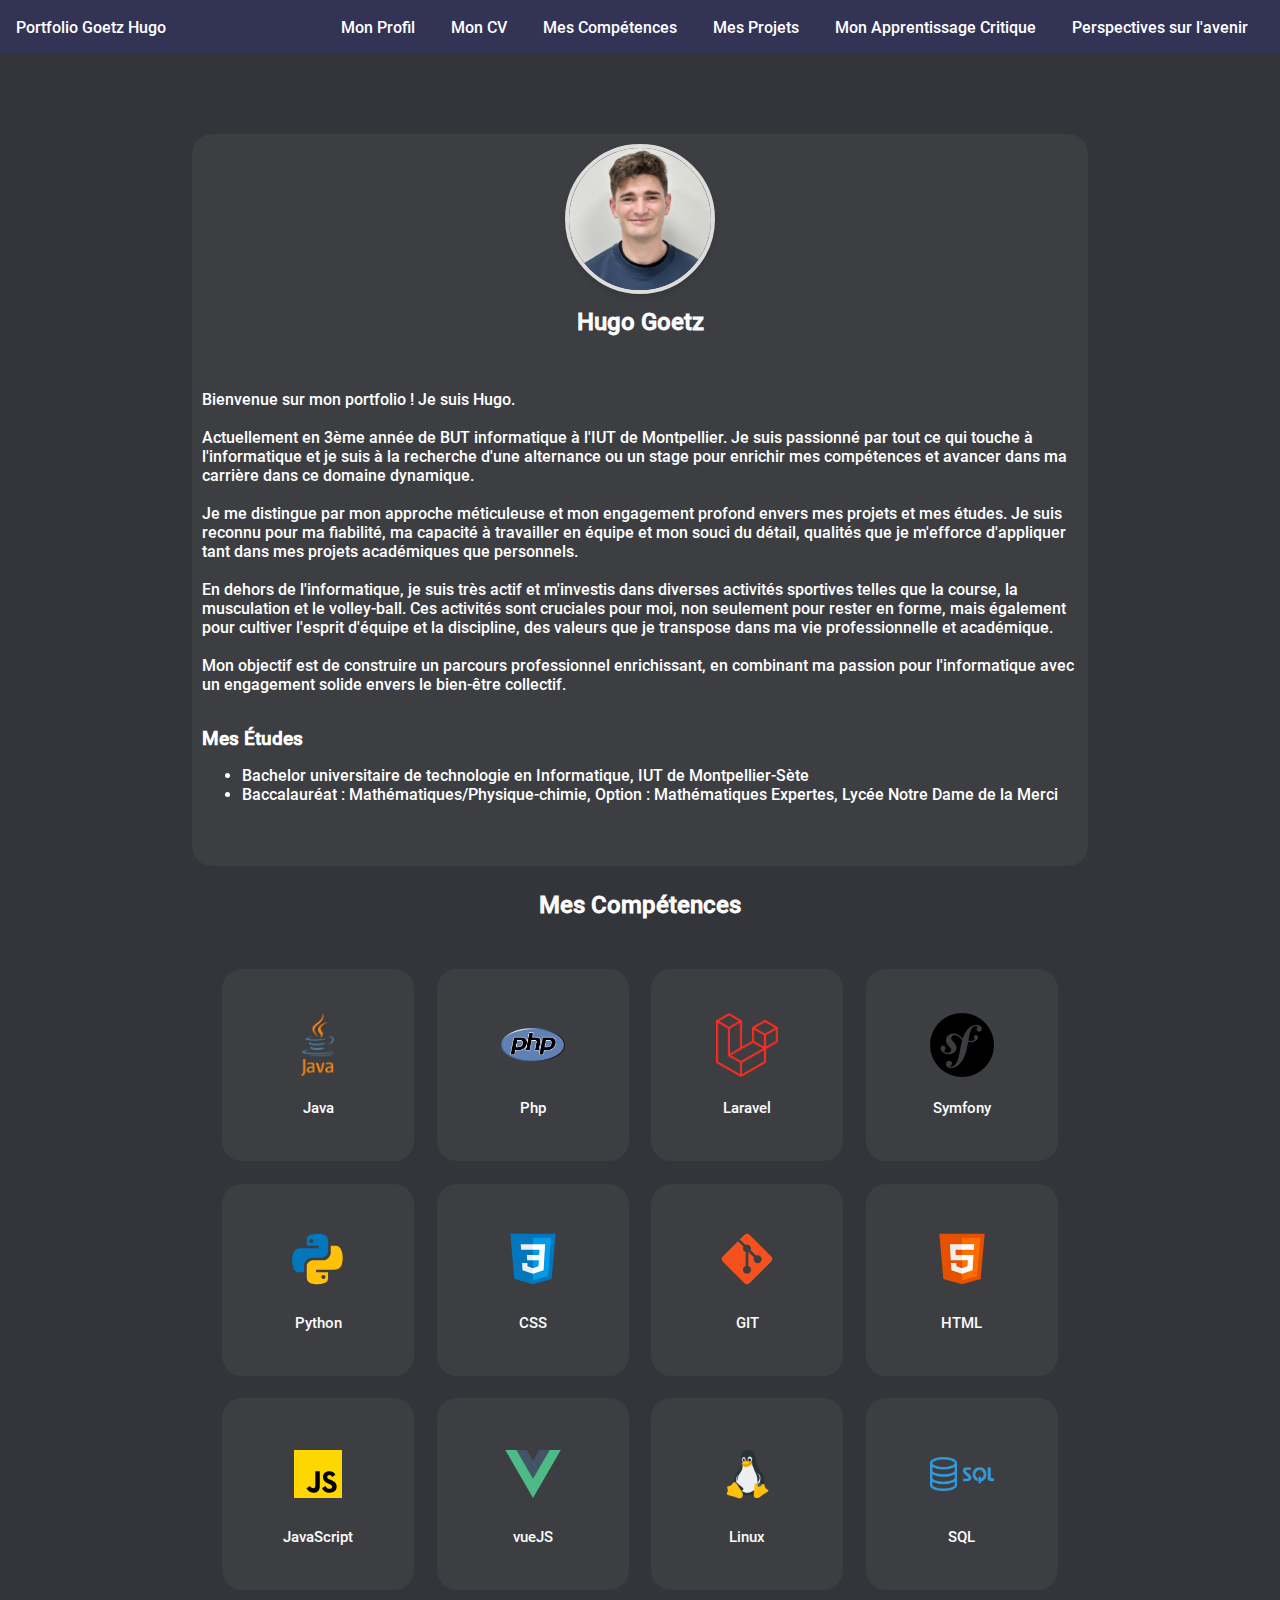
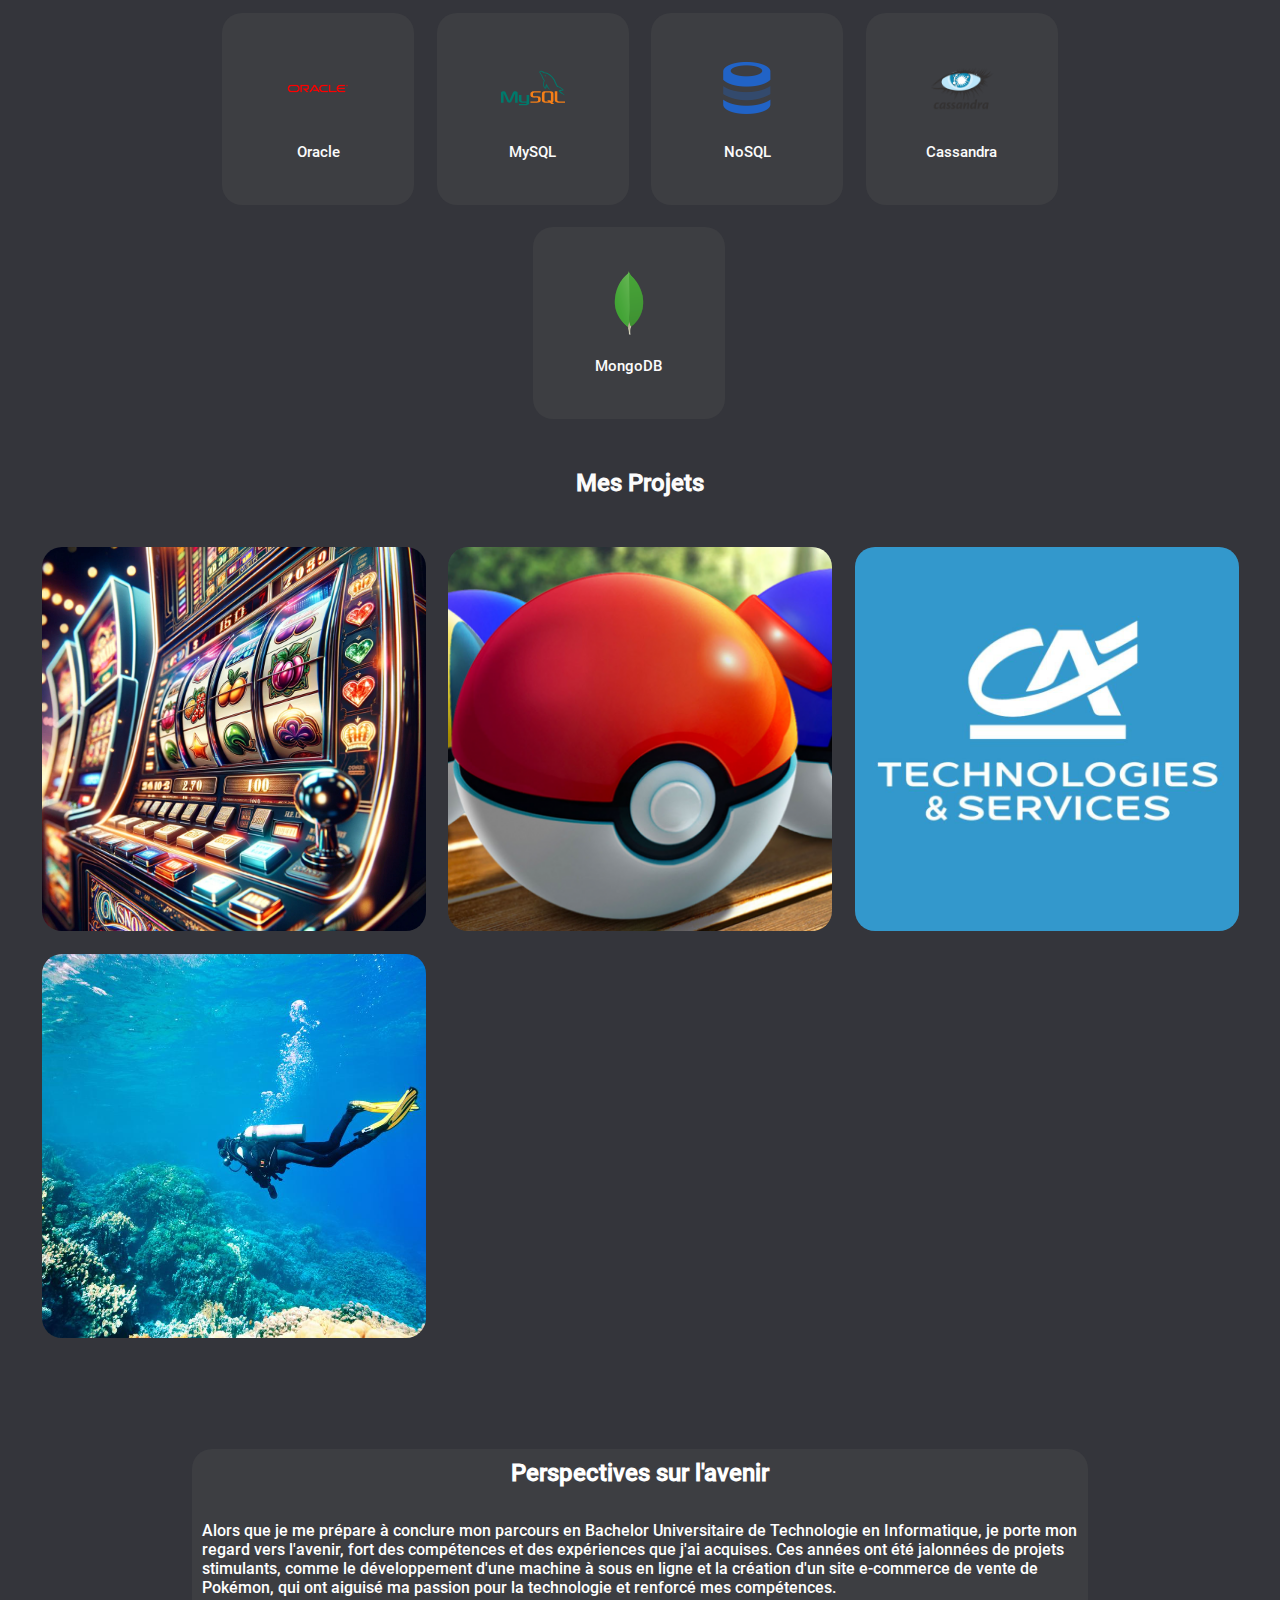
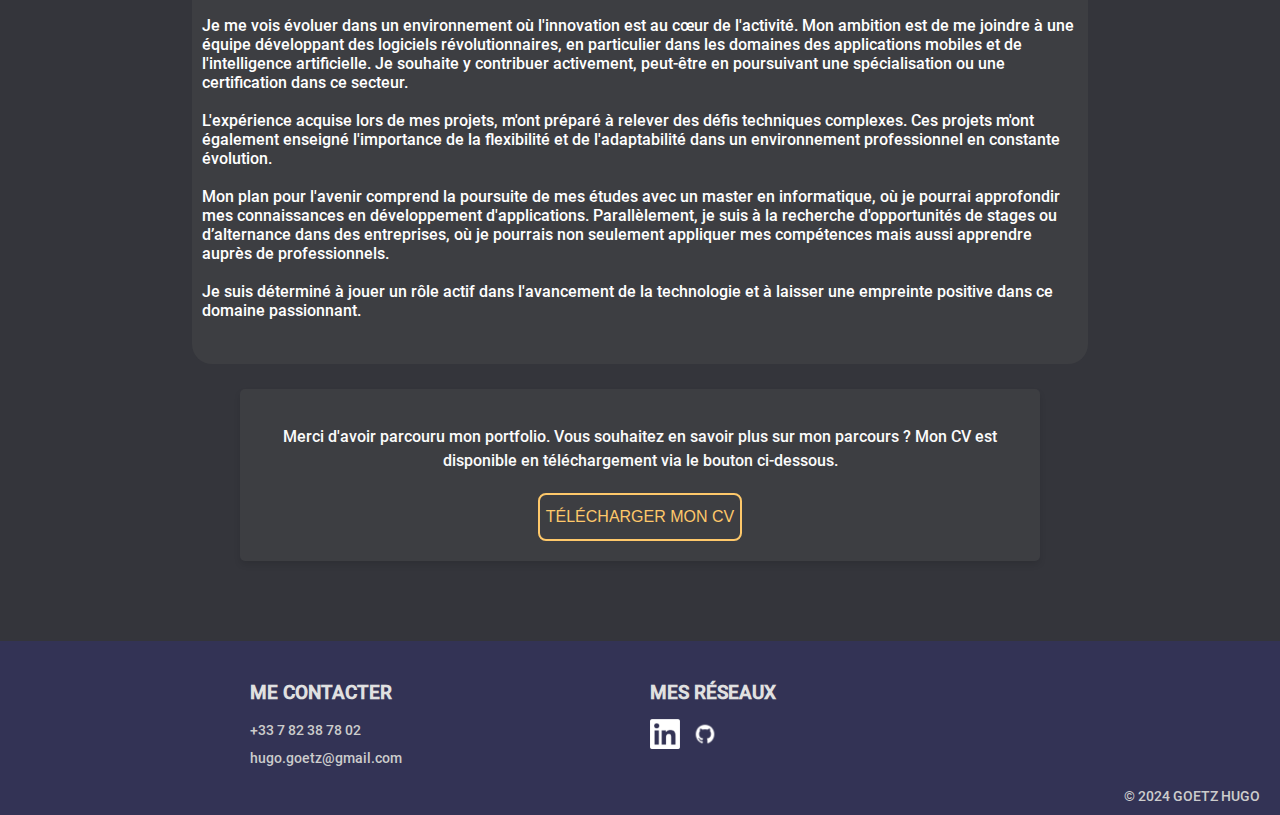
<file: index.html>
<!DOCTYPE html>
<html lang="fr">

<head>
  <link rel="stylesheet" href="css/style.css">
  <meta charset="UTF-8">
  <title></title>
</head>

<body>
<nav class="navbar">
  <div>
    Portfolio Goetz Hugo
  </div>
  <div class="lienNavbar">
    <div> <a href="#">Mon Profil</a></div>
    <div> <a href="#cv">Mon CV</a></div>
    <div> <a href="#competence">Mes Compétences</a></div>
    <div class="menu-item">
      <a href="#projet">Mes Projets</a>
      <div class="dropdown">
        <a href="html/projets/machineASous.html">Machine à sous en ligne</a>
        <a href="html/projets/e-commerce.html">Site d'E-commerce de Pokémon</a>
        <a href="html/projets/cats.html">Stage au Crédit Agricole</a>
        <a href="html/projets/e-commercePlonger.html">Site d'E-commerce de Plongée</a>
      </div>
    </div>
    <div> <a href='html/apprentissageCritique/apprentissageCritique.html'>Mon Apprentissage Critique</a></div>
    <div> <a href="#avenir">Perspectives sur l'avenir</a></div>
  </div>
  <div class="burger">
    <img src="img/burger.png" alt="burger">
    <div class="submenu-burger">
      <div> <a href="#">Mon Profil</a></div>
      <div> <a href="#cv">Mon CV</a></div>
      <div> <a href="#competence">Mes Compétences</a></div>
      <div class="menu-item-burger">
        <a href="#projet">Mes Projets</a>
        <div class="dropdown-burger">
          <a href="html/projets/machineASous.html">Machine à sous en ligne</a>
          <a href="html/projets/e-commerce.html">Site d'E-commerce de Pokémon</a>
          <a href="html/projets/cats.html">Stage au Crédit Agricole</a>
          <a href="html/projets/e-commercePlonger.html">Site d'E-commerce de Plongée</a>
        </div>
      </div>
      <div> <a href='html/apprentissageCritique/apprentissageCritique.html'>Mon Apprentissage Critique</a></div>
      <div> <a href="#avenir">Perspectives sur l'avenir</a></div>
    </div>
  </div>
</nav>
<main>
  <section class="profil">
    <article>
      <div class="photo-profil">
        <img src="img/Photo-Profil-Hugo.jpeg" alt="Photo de Hugo">
        <h2>Hugo Goetz</h2>
      </div>
      <br>
      <p>
        Bienvenue sur mon portfolio ! Je suis Hugo.<br><br>
        Actuellement en 3ème année de BUT informatique à l'IUT de Montpellier. Je suis passionné par tout ce qui touche à l'informatique et je suis à la recherche d'une alternance ou un stage pour enrichir mes compétences et avancer dans ma carrière dans ce domaine dynamique.<br><br>
        Je me distingue par mon approche méticuleuse et mon engagement profond envers mes projets et mes études. Je suis reconnu pour ma fiabilité, ma capacité à travailler en équipe et mon souci du détail, qualités que je m'efforce d'appliquer tant dans mes projets académiques que personnels.<br><br>
        En dehors de l'informatique, je suis très actif et m'investis dans diverses activités sportives telles que la course, la musculation et le volley-ball. Ces activités sont cruciales pour moi, non seulement pour rester en forme, mais également pour cultiver l'esprit d'équipe et la discipline, des valeurs que je transpose dans ma vie professionnelle et académique.<br><br>
        Mon objectif est de construire un parcours professionnel enrichissant, en combinant ma passion pour l'informatique avec un engagement solide envers le bien-être collectif.
      </p>
      <br>
      <h3>Mes Études</h3>
      <ul>
        <li>Bachelor universitaire de technologie en Informatique, IUT de Montpellier-Sète</li>
        <li>Baccalauréat : Mathématiques/Physique-chimie, Option : Mathématiques Expertes, Lycée Notre Dame de la Merci</li>
        <br id="competence">
      </ul>
      <br>
    </article>
  </section>
  <section>
  </section>
  <section class="skills">
    <h2>Mes Compétences</h2>
    <div class="cards">
      <div class="skill-card">
        <img src="img/java.png" alt="">
        <h2>Java</h2>
      </div>
      <div class="skill-card">
        <img src="img/php.png" alt="">
        <h2>Php</h2>
      </div>
      <div class="skill-card">
        <img src="img/laravel.png" alt="">
        <h2>Laravel</h2>
      </div>
      <div class="skill-card">
        <img src="img/symfony.png" alt="">
        <h2>Symfony</h2>
      </div>
      <div class="skill-card">
        <img src="img/python.svg" alt="">
        <h2>Python</h2>
      </div>
      <div class="skill-card">
        <img src="img/css.svg" alt="">
        <h2>CSS</h2>
      </div>
      <div class="skill-card">
        <img src="img/git.svg" alt="">
        <h2>GIT</h2>
      </div>
      <div class="skill-card">
        <img src="img/html.svg" alt="">
        <h2>HTML</h2>
      </div>
      <div class="skill-card">
        <img src="img/js.svg" alt="">
        <h2>JavaScript</h2>
      </div>
      <div class="skill-card">
        <img src="img/vueJs.png" alt="">
        <h2>vueJS</h2>
      </div>
      <div class="skill-card">
        <img src="img/linux-96.png" alt="">
        <h2>Linux</h2>
      </div>
      <div class="skill-card">
        <img src="img/sql.png" alt="">
        <h2>SQL</h2>
      </div>
      <div class="skill-card">
        <img src="img/oracle.png" alt="">
        <h2>Oracle</h2>
      </div>
      <div class="skill-card">
        <img src="img/mysql.svg" alt="">
        <h2>MySQL</h2>
      </div>
      <div class="skill-card">
        <img src="img/noSQL.png" alt="">
        <h2>NoSQL</h2>
      </div>
      <div class="skill-card">
        <img src="img/cassandra.png" alt="">
        <h2>Cassandra</h2>
      </div>
      <div class="skill-card">
        <img src="img/mongodb.png" alt="">
        <h2>MongoDB</h2>
      </div>
      <br id="projet">
    </div>
  </section>
  <section class="portfolio">
    <h2>Mes Projets</h2>
    <div class="portfolio-cards">
      <div class="portfolio-card">
        <img src="img/casinoPortfolioCard.png" alt="">
        <div class="overlay">
          <h3>Machine à sous en ligne</h3>
          <p>Site Web</p>
          <a href="html/projets/machineASous.html">Voir plus -></a>
        </div>
      </div>
      <div class="portfolio-card">
        <img src="img/pokemonPortfolioCard.png" alt="">
        <div class="overlay">
          <h3>Site d'E-commerce de Pokémon et Objets Associés</h3>
          <p>Site Web</p>
          <a href="html/projets/e-commerce.html">Voir plus -></a>
        </div>
      </div>
      <div class="portfolio-card">
        <img src="img/creditAgricole.jpg" alt="">
        <div class="overlay">
          <h3>Contribution à l'Amélioration et à la Traçabilité de la
            Console des Référentiels des Usages en PHP</h3>
          <p>Stage Crédit Agricole Technologies &
            Services</p>
          <a href="html/projets/cats.html">Voir plus -></a>
        </div>
      </div>
      <div class="portfolio-card">
        <img src="img/plongerIllustration.jpeg" alt="">
        <div class="overlay">
          <h3>Site d'E-commerce pour un Club de Plonger</h3>
          <p>Site Web</p>
          <a href="html/projets/e-commercePlonger.html">Voir plus -></a>
        </div>
      </div>
    </div>
    <br id="ap">
  </section>
  <br id="avenir">
  <section class="avenir">
    <article>
      <h2>Perspectives sur l'avenir</h2>
      <br>
      <p>
        Alors que je me prépare à conclure mon parcours en Bachelor Universitaire de Technologie en Informatique, je porte mon regard vers l'avenir, fort des compétences et des expériences que j'ai acquises. Ces années ont été jalonnées de projets stimulants, comme le développement d'une machine à sous en ligne et la création d'un site e-commerce de vente de Pokémon, qui ont aiguisé ma passion pour la technologie et renforcé mes compétences.
        <br><br>
        Je me vois évoluer dans un environnement où l'innovation est au cœur de l'activité. Mon ambition est de me joindre à une équipe développant des logiciels révolutionnaires, en particulier dans les domaines des applications mobiles et de l'intelligence artificielle. Je souhaite y contribuer activement, peut-être en poursuivant une spécialisation ou une certification dans ce secteur.
        <br><br>
        L'expérience acquise lors de mes projets, m'ont préparé à relever des défis techniques complexes. Ces projets m'ont également enseigné l'importance de la flexibilité et de l'adaptabilité dans un environnement professionnel en constante évolution.
        <br><br>
        Mon plan pour l'avenir comprend la poursuite de mes études avec un master en informatique, où je pourrai approfondir mes connaissances en développement d'applications. Parallèlement, je suis à la recherche d'opportunités de stages ou d’alternance dans des entreprises, où je pourrais non seulement appliquer mes compétences mais aussi apprendre auprès de professionnels.
        <br><br>
        Je suis déterminé à jouer un rôle actif dans l'avancement de la technologie et à laisser une empreinte positive dans ce domaine passionnant.
      </p>
      <br id="cv">
    </article>
  </section>
  <section class="cv-section">
    <div class="cv-container">
      <p>
        Merci d'avoir parcouru mon portfolio. Vous souhaitez en savoir plus sur mon parcours ? Mon CV est disponible en téléchargement via le bouton ci-dessous.
      </p>
      <button onclick="window.location.href='pdf/HUGO_GOETZ-CV.pdf'" class="cv-btn" download>
        TÉLÉCHARGER MON CV
      </button>
    </div>
  </section>
</main>
</body>
<footer class="footer">
  <div class="footer-container">
    <div class="footer-section">
      <h3>ME CONTACTER</h3>
      <p>+33 7 82 38 78 02</p>
      <p>hugo.goetz@gmail.com</p>
    </div>
    <div class="footer-section">
      <h3>MES RÉSEAUX</h3>
      <div class="footer-icons">
        <a href="https://www.linkedin.com/in/hugo-goetz-a75272264/" target="_blank">
          <img src="img/linkedin.png" alt="LinkedIn" class="footer-icon">
        </a>
        <a href="https://github.com/GoetzHugo" target="_blank">
          <img src="img/github.png" alt="GitHub" class="footer-icon">
        </a>
      </div>
    </div>
  </div>
  <div class="footer-copyright">
    © 2024 GOETZ HUGO
  </div>
</footer>
</html>
</file>
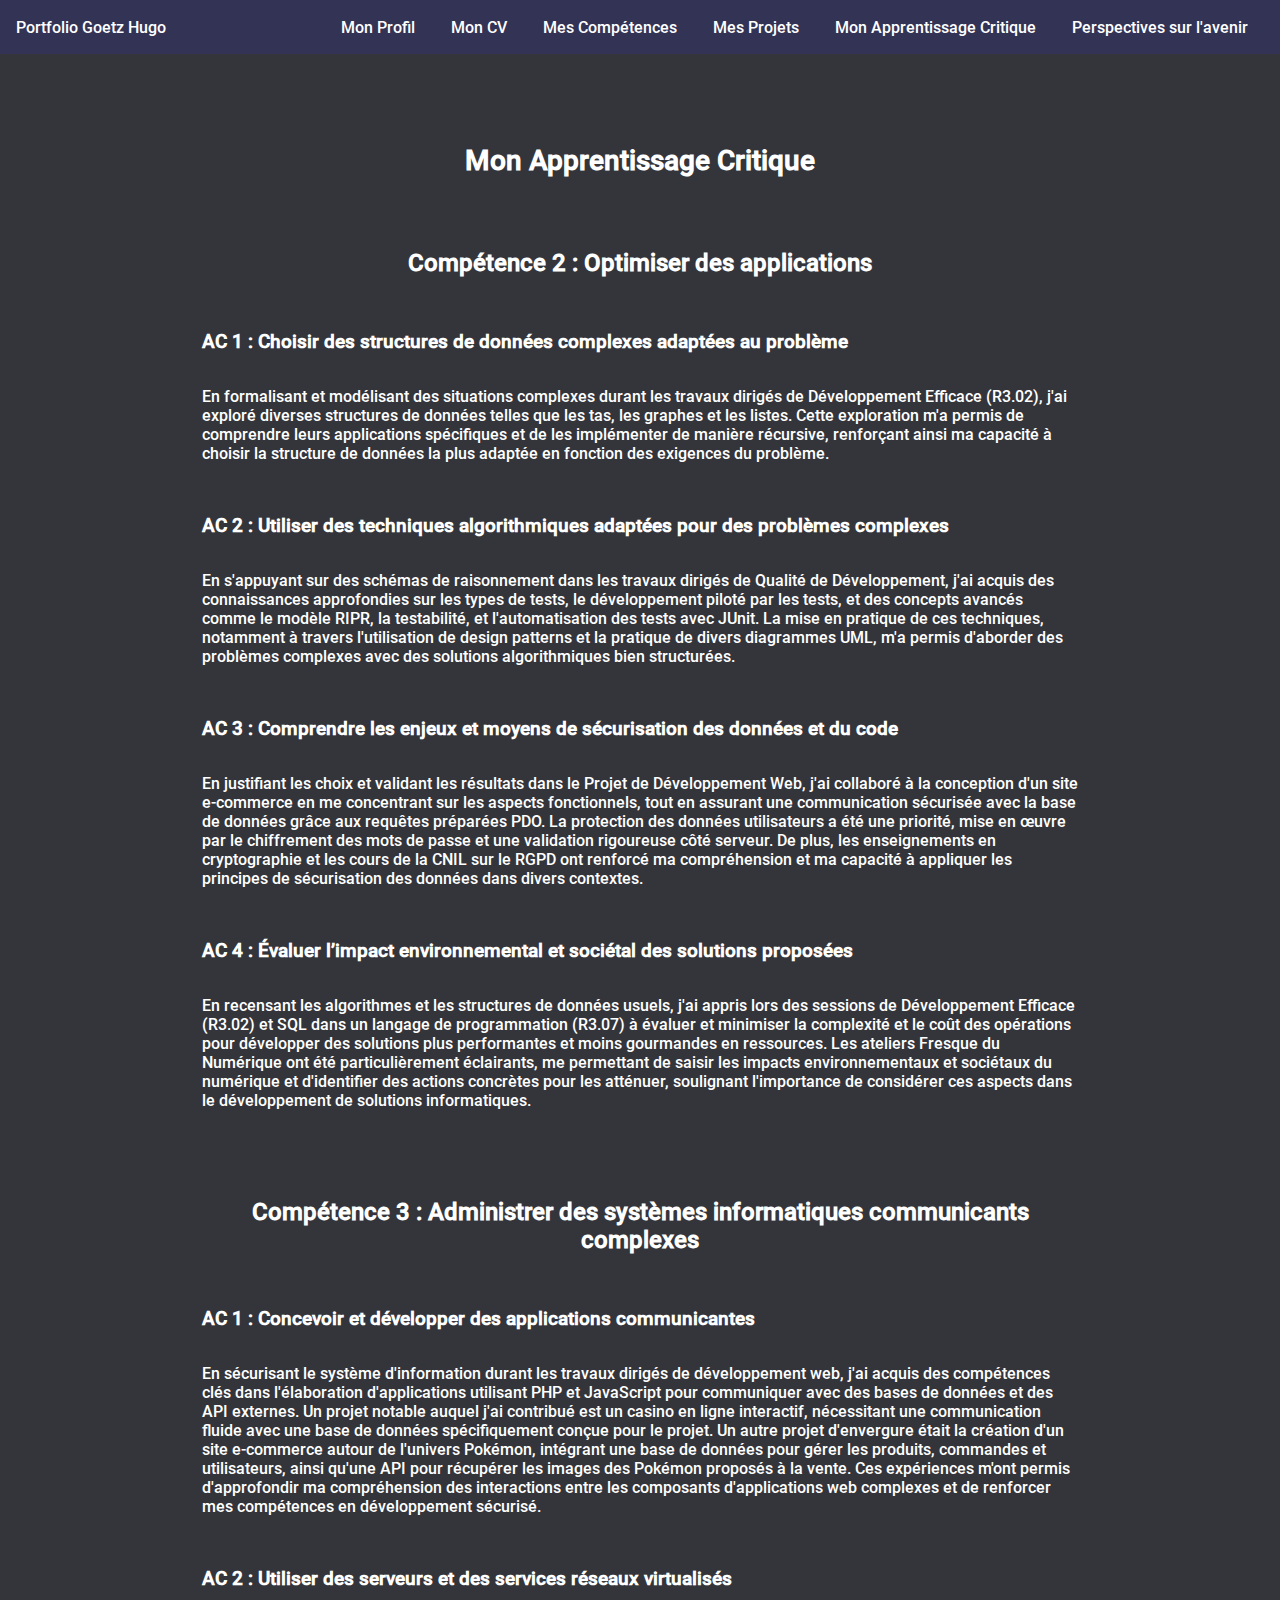
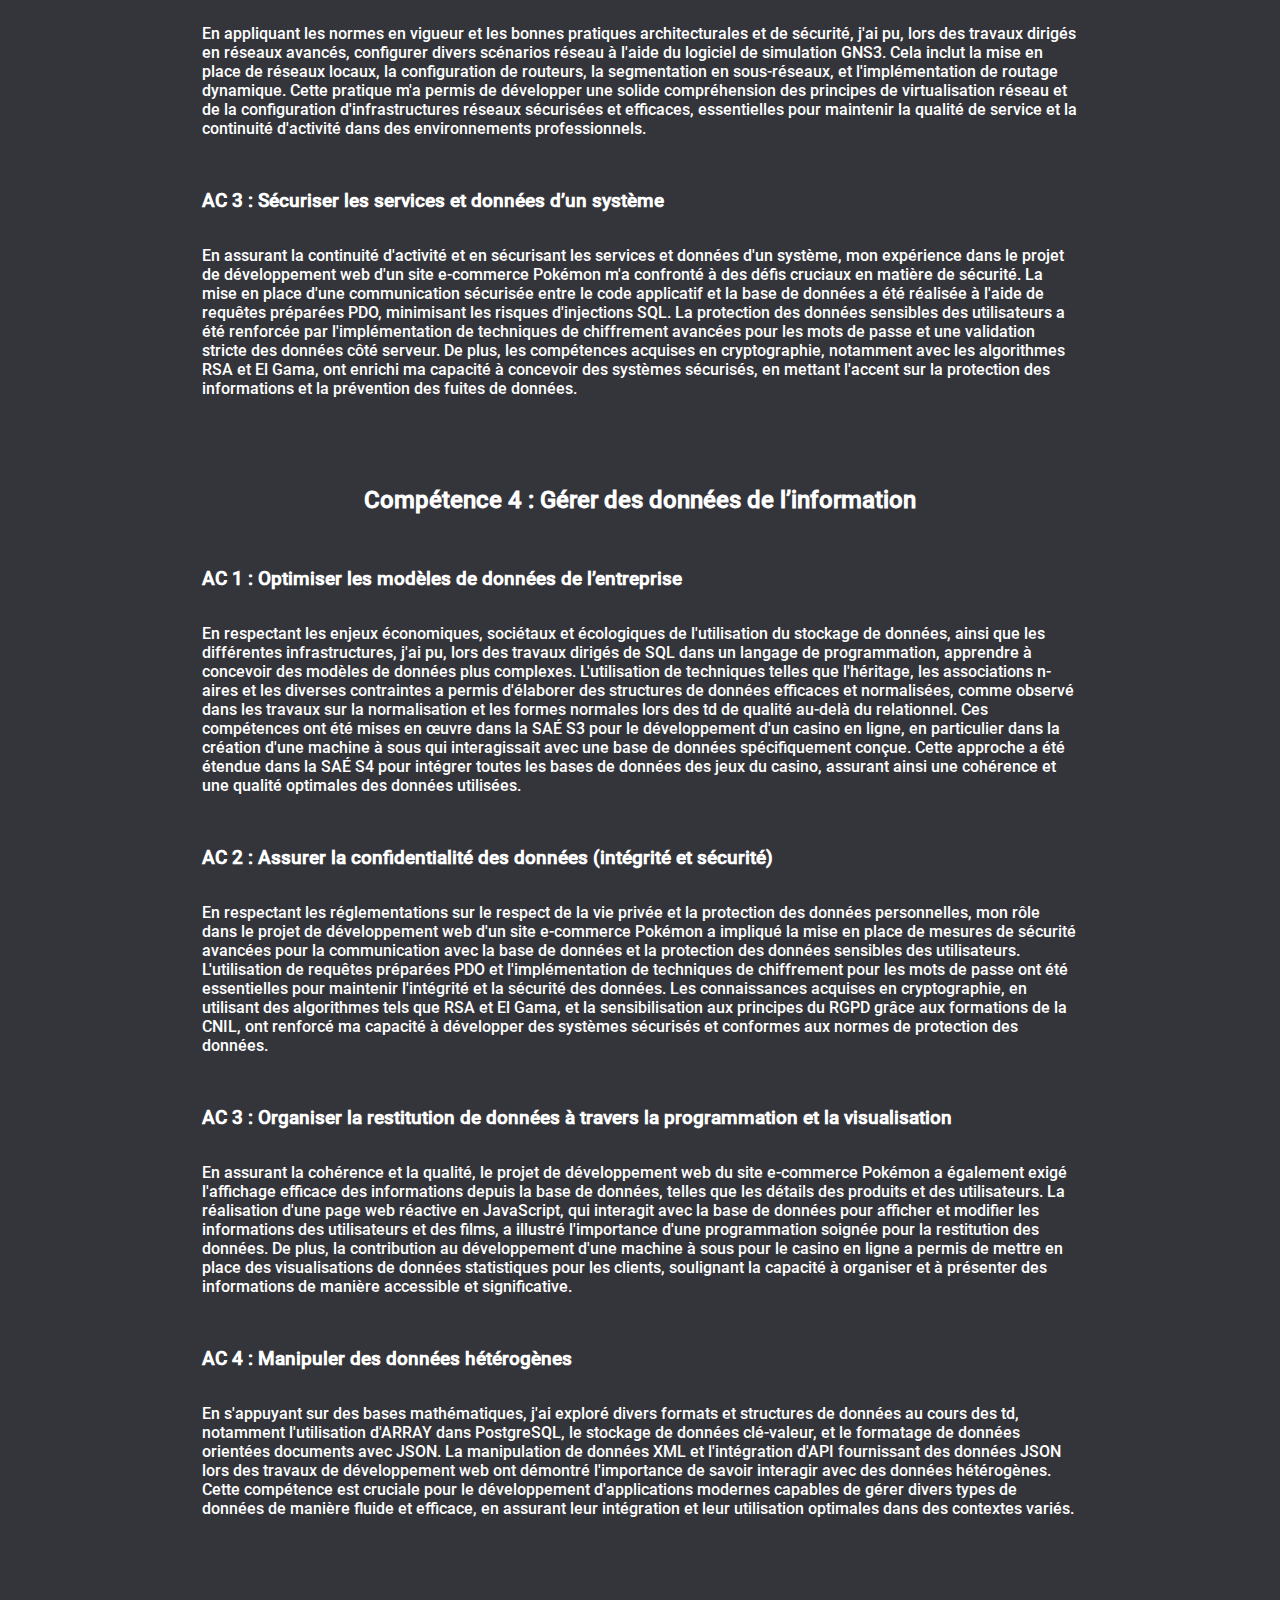
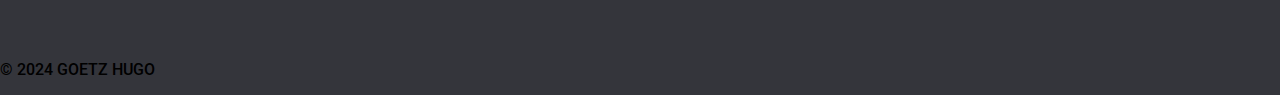
<file: apprentissageCritique/apprentissageCritique.html>
<!DOCTYPE html>
<html lang="fr">

<head>
  <link rel="stylesheet" href="../css/style.css">
  <meta charset="UTF-8">
  <title></title>
</head>

<body>
<nav class="navbar">
  <div>
    Portfolio Goetz Hugo
  </div>
  <div class="lienNavbar">
    <div> <a href="../index.html#">Mon Profil</a></div>
    <div> <a href="../index.html#cv">Mon CV</a></div>
    <div> <a href="../index.html#competence">Mes Compétences</a></div>
    <div> <a href="../index.html#projet">Mes Projets</a></div>
    <div> <a href="../index.html#ap">Mon Apprentissage Critique</a></div>
    <div> <a href="../index.html#avenir">Perspectives sur l'avenir</a></div>
  </div>
  <div class="burger">
    <img src="../img/burger.png" alt="burger">
    <div class="submenu-burger">
      <div> <a href="../index.html#">Mon Profil</a></div>
      <div> <a href="../index.html#cv">Mon CV</a></div>
      <div> <a href="../index.html#competence">Mes Compétences</a></div>
      <div> <a href="../index.html#projet">Mes Projets</a></div>
      <div> <a href="../index.html#ap">Mon Apprentissage Critique</a></div>
      <div> <a href="../index.html#avenir">Perspectives sur l'avenir</a></div>
    </div>
  </div>
</nav>
<main>
  <section>
    <article>
      <h1>Mon Apprentissage Critique</h1>
      <br>
      <br>
      <br>
      <br>
      <h2>Compétence 2 : Optimiser des applications</h2>
      <br>
      <br>
      <br>
      <h3>AC 1 : Choisir des structures de données complexes adaptées au problème</h3>
      <br>
      <p>
        En formalisant et modélisant des situations complexes durant les travaux dirigés de Développement Efficace (R3.02), j'ai exploré diverses structures de données telles que les tas, les graphes et les listes. Cette exploration m'a permis de comprendre leurs applications spécifiques et de les implémenter de manière récursive, renforçant ainsi ma capacité à choisir la structure de données la plus adaptée en fonction des exigences du problème.
      </p>
      <br>
      <br>
      <h3>AC 2 : Utiliser des techniques algorithmiques adaptées pour des problèmes complexes</h3>
      <br>
      <p>
        En s'appuyant sur des schémas de raisonnement dans les travaux dirigés de Qualité de Développement, j'ai acquis des connaissances approfondies sur les types de tests, le développement piloté par les tests, et des concepts avancés comme le modèle RIPR, la testabilité, et l'automatisation des tests avec JUnit. La mise en pratique de ces techniques, notamment à travers l'utilisation de design patterns et la pratique de divers diagrammes UML, m'a permis d'aborder des problèmes complexes avec des solutions algorithmiques bien structurées.
      </p>
      <br>
      <br>
      <h3>AC 3 : Comprendre les enjeux et moyens de sécurisation des données et du code</h3>
      <br>
      <p>
        En justifiant les choix et validant les résultats dans le Projet de Développement Web, j'ai collaboré à la conception d'un site e-commerce en me concentrant sur les aspects fonctionnels, tout en assurant une communication sécurisée avec la base de données grâce aux requêtes préparées PDO. La protection des données utilisateurs a été une priorité, mise en œuvre par le chiffrement des mots de passe et une validation rigoureuse côté serveur. De plus, les enseignements en cryptographie et les cours de la CNIL sur le RGPD ont renforcé ma compréhension et ma capacité à appliquer les principes de sécurisation des données dans divers contextes.
      </p>
      <br>
      <br>
      <h3>AC 4 : Évaluer l’impact environnemental et sociétal des solutions proposées</h3>
      <br>
      <p>
        En recensant les algorithmes et les structures de données usuels, j'ai appris lors des sessions de Développement Efficace (R3.02) et SQL dans un langage de programmation (R3.07) à évaluer et minimiser la complexité et le coût des opérations pour développer des solutions plus performantes et moins gourmandes en ressources. Les ateliers Fresque du Numérique ont été particulièrement éclairants, me permettant de saisir les impacts environnementaux et sociétaux du numérique et d'identifier des actions concrètes pour les atténuer, soulignant l'importance de considérer ces aspects dans le développement de solutions informatiques.
      </p>
      <br>
      <br>
      <br>
      <br>
      <h2>Compétence 3 : Administrer des systèmes informatiques communicants complexes</h2>
      <br>
      <br>
      <br>
      <h3>AC 1 : Concevoir et développer des applications communicantes</h3>
      <br>
      <p>
        En sécurisant le système d'information durant les travaux dirigés de développement web, j'ai acquis des compétences clés dans l'élaboration d'applications utilisant PHP et JavaScript pour communiquer avec des bases de données et des API externes. Un projet notable auquel j'ai contribué est un casino en ligne interactif, nécessitant une communication fluide avec une base de données spécifiquement conçue pour le projet. Un autre projet d'envergure était la création d'un site e-commerce autour de l'univers Pokémon, intégrant une base de données pour gérer les produits, commandes et utilisateurs, ainsi qu'une API pour récupérer les images des Pokémon proposés à la vente. Ces expériences m'ont permis d'approfondir ma compréhension des interactions entre les composants d'applications web complexes et de renforcer mes compétences en développement sécurisé.
      </p>
      <br>
      <br>
      <h3>AC 2 : Utiliser des serveurs et des services réseaux virtualisés</h3>
      <br>
      <p>
        En appliquant les normes en vigueur et les bonnes pratiques architecturales et de sécurité, j'ai pu, lors des travaux dirigés en réseaux avancés, configurer divers scénarios réseau à l'aide du logiciel de simulation GNS3. Cela inclut la mise en place de réseaux locaux, la configuration de routeurs, la segmentation en sous-réseaux, et l'implémentation de routage dynamique. Cette pratique m'a permis de développer une solide compréhension des principes de virtualisation réseau et de la configuration d'infrastructures réseaux sécurisées et efficaces, essentielles pour maintenir la qualité de service et la continuité d'activité dans des environnements professionnels.
      </p>
      <br>
      <br>
      <h3>AC 3 : Sécuriser les services et données d’un système</h3>
      <br>
      <p>
        En assurant la continuité d'activité et en sécurisant les services et données d'un système, mon expérience dans le projet de développement web d'un site e-commerce Pokémon m'a confronté à des défis cruciaux en matière de sécurité. La mise en place d'une communication sécurisée entre le code applicatif et la base de données a été réalisée à l'aide de requêtes préparées PDO, minimisant les risques d'injections SQL. La protection des données sensibles des utilisateurs a été renforcée par l'implémentation de techniques de chiffrement avancées pour les mots de passe et une validation stricte des données côté serveur. De plus, les compétences acquises en cryptographie, notamment avec les algorithmes RSA et El Gama, ont enrichi ma capacité à concevoir des systèmes sécurisés, en mettant l'accent sur la protection des informations et la prévention des fuites de données.
      </p>
      <br>
      <br>
      <br>
      <br>
      <h2>Compétence 4 : Gérer des données de l’information</h2>
      <br>
      <br>
      <br>
      <h3>AC 1 : Optimiser les modèles de données de l’entreprise</h3>
      <br>
      <p>
        En respectant les enjeux économiques, sociétaux et écologiques de l'utilisation du stockage de données, ainsi que les différentes infrastructures, j'ai pu, lors des travaux dirigés de SQL dans un langage de programmation, apprendre à concevoir des modèles de données plus complexes. L'utilisation de techniques telles que l'héritage, les associations n-aires et les diverses contraintes a permis d'élaborer des structures de données efficaces et normalisées, comme observé dans les travaux sur la normalisation et les formes normales lors des td de qualité au-delà du relationnel. Ces compétences ont été mises en œuvre dans la SAÉ S3 pour le développement d'un casino en ligne, en particulier dans la création d'une machine à sous qui interagissait avec une base de données spécifiquement conçue. Cette approche a été étendue dans la SAÉ S4 pour intégrer toutes les bases de données des jeux du casino, assurant ainsi une cohérence et une qualité optimales des données utilisées.
      </p>
      <br>
      <br>
      <h3>AC 2 : Assurer la confidentialité des données (intégrité et sécurité)</h3>
      <br>
      <p>
        En respectant les réglementations sur le respect de la vie privée et la protection des données personnelles, mon rôle dans le projet de développement web d'un site e-commerce Pokémon a impliqué la mise en place de mesures de sécurité avancées pour la communication avec la base de données et la protection des données sensibles des utilisateurs. L'utilisation de requêtes préparées PDO et l'implémentation de techniques de chiffrement pour les mots de passe ont été essentielles pour maintenir l'intégrité et la sécurité des données. Les connaissances acquises en cryptographie, en utilisant des algorithmes tels que RSA et El Gama, et la sensibilisation aux principes du RGPD grâce aux formations de la CNIL, ont renforcé ma capacité à développer des systèmes sécurisés et conformes aux normes de protection des données.
      </p>
      <br>
      <br>
      <h3>AC 3 : Organiser la restitution de données à travers la programmation et la visualisation</h3>
      <br>
      <p>
        En assurant la cohérence et la qualité, le projet de développement web du site e-commerce Pokémon a également exigé l'affichage efficace des informations depuis la base de données, telles que les détails des produits et des utilisateurs. La réalisation d'une page web réactive en JavaScript, qui interagit avec la base de données pour afficher et modifier les informations des utilisateurs et des films, a illustré l'importance d'une programmation soignée pour la restitution des données. De plus, la contribution au développement d'une machine à sous pour le casino en ligne a permis de mettre en place des visualisations de données statistiques pour les clients, soulignant la capacité à organiser et à présenter des informations de manière accessible et significative.
      </p>
      <br>
      <br>
      <h3>AC 4 : Manipuler des données hétérogènes</h3>
      <br>
      <p>
        En s'appuyant sur des bases mathématiques, j'ai exploré divers formats et structures de données au cours des td, notamment l'utilisation d'ARRAY dans PostgreSQL, le stockage de données clé-valeur, et le formatage de données orientées documents avec JSON. La manipulation de données XML et l'intégration d'API fournissant des données JSON lors des travaux de développement web ont démontré l'importance de savoir interagir avec des données hétérogènes. Cette compétence est cruciale pour le développement d'applications modernes capables de gérer divers types de données de manière fluide et efficace, en assurant leur intégration et leur utilisation optimales dans des contextes variés.
      </p>
      <br>
      <br>
    </article>
  </section>
</main>
</body>
<footer>
  <p>© 2024 GOETZ HUGO</p>
</footer>

</html>
</file>
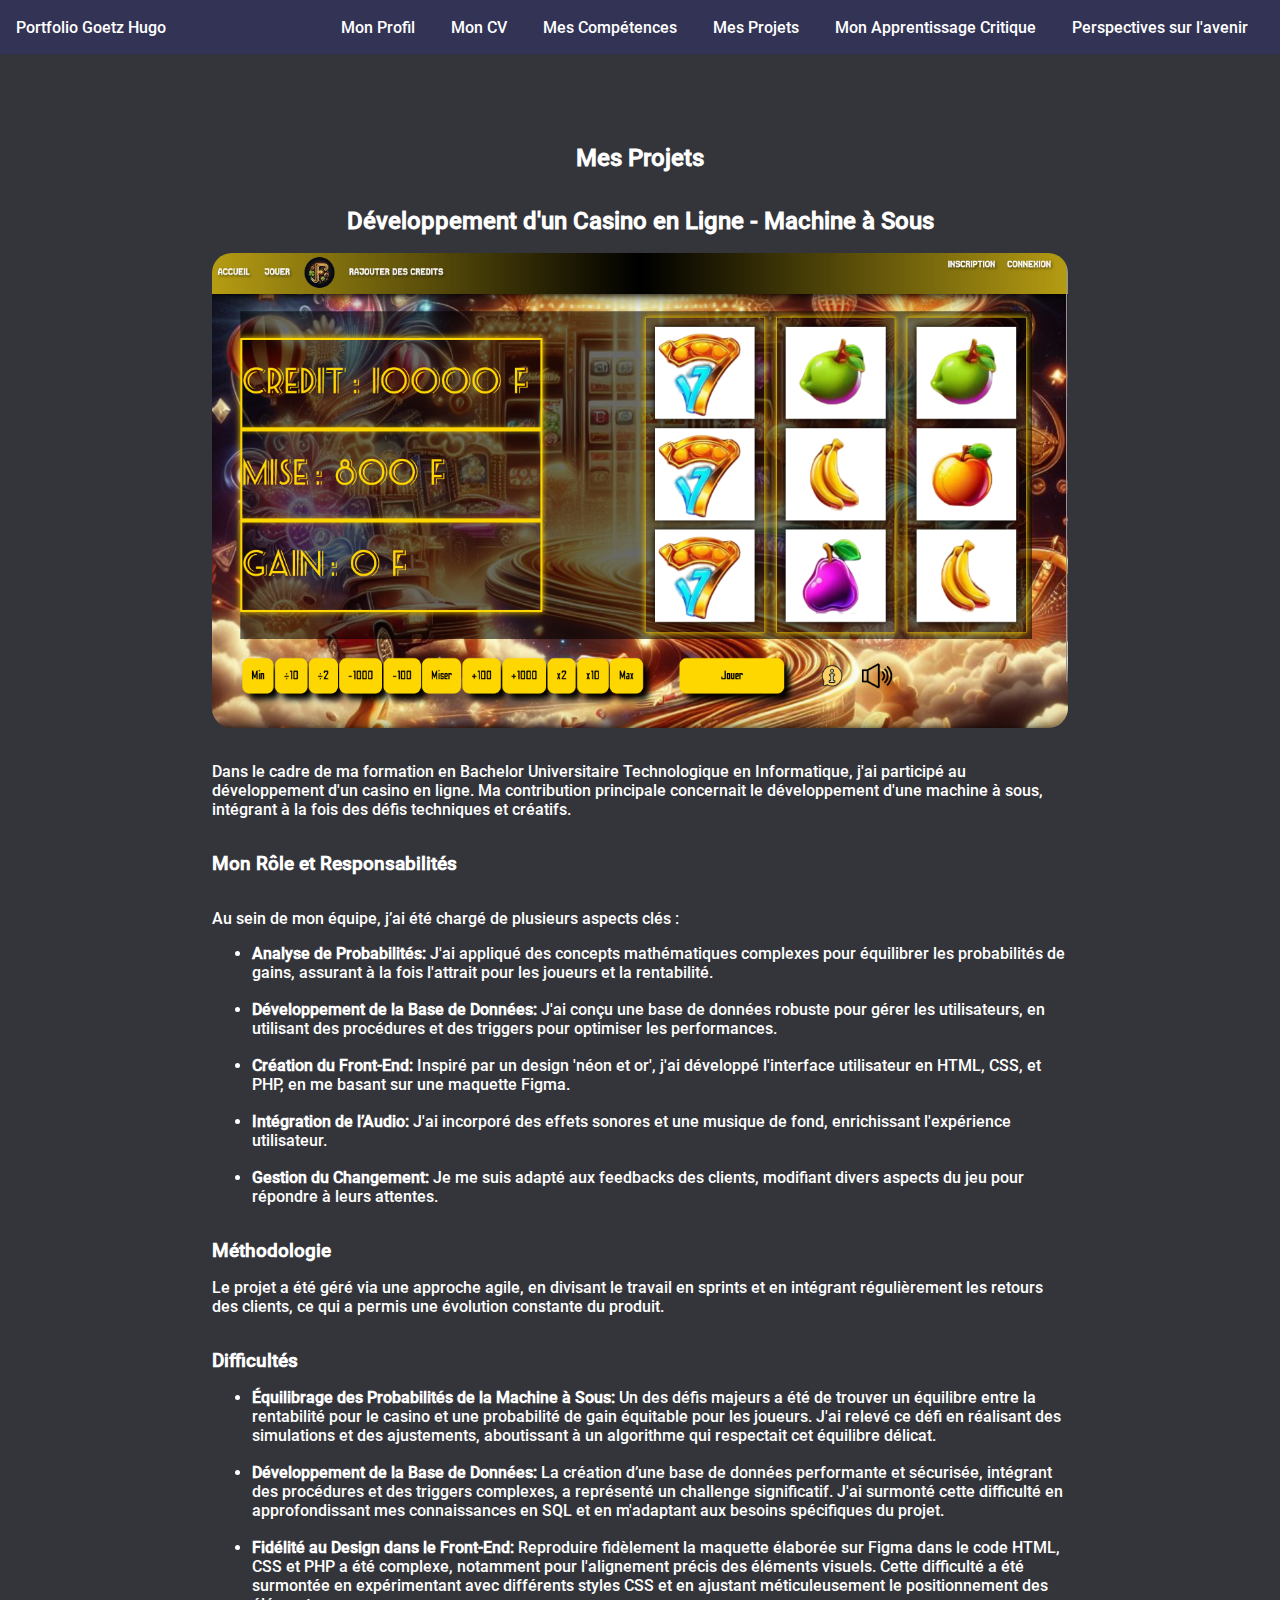
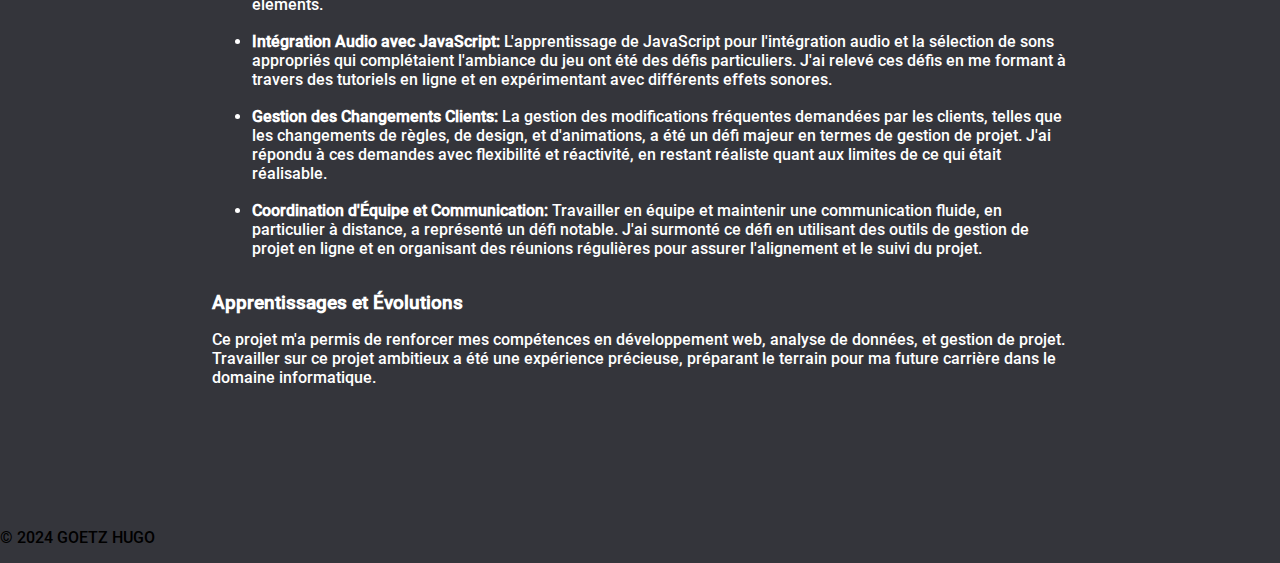
<file: projets/machineASous.html>
<!DOCTYPE html>
<html lang="fr">

<head>
    <link rel="stylesheet" href="../css/style.css">
    <meta charset="UTF-8">
    <title></title>
</head>

<body>
<nav class="navbar">
    <div>
        Portfolio Goetz Hugo
    </div>
    <div class="lienNavbar">
        <div> <a href="../index.html#">Mon Profil</a></div>
        <div> <a href="../index.html#cv">Mon CV</a></div>
        <div> <a href="../index.html#competence">Mes Compétences</a></div>
        <div> <a href="../index.html#projet">Mes Projets</a></div>
        <div> <a href="../index.html#ap">Mon Apprentissage Critique</a></div>
        <div> <a href="../index.html#avenir">Perspectives sur l'avenir</a></div>
    </div>
    <div class="burger">
        <img src="../img/burger.png" alt="burger">
        <div class="submenu-burger">
            <div> <a href="../index.html#">Mon Profil</a></div>
            <div> <a href="../index.html#cv">Mon CV</a></div>
            <div> <a href="../index.html#competence">Mes Compétences</a></div>
            <div> <a href="../index.html#projet">Mes Projets</a></div>
            <div> <a href="../index.html#ap">Mon Apprentissage Critique</a></div>
            <div> <a href="../index.html#avenir">Perspectives sur l'avenir</a></div>
        </div>
    </div>
</nav>
<main>
    <section>
        <article>
            <h2>Mes Projets</h2>
            <article>
                <h2>Développement d'un Casino en Ligne - Machine à Sous</h2>
                <br>
                <div class="projetImg">
                    <img src="../img/machineASous.png" alt="casinoImg">
                    <img src="../img/stats.png" alt="casinoImg">
                </div>
                <br>
                <p>
                    Dans le cadre de ma formation en Bachelor Universitaire Technologique en Informatique, j'ai participé au développement d'un casino en ligne. Ma contribution principale concernait le développement d'une machine à sous, intégrant à la fois des défis techniques et créatifs.
                </p>
                <br>
                <h3>Mon Rôle et Responsabilités</h3>
                <br>
                <p>Au sein de mon équipe, j’ai été chargé de plusieurs aspects clés :</p>
                <ul>
                    <li><strong>Analyse de Probabilités:</strong> J'ai appliqué des concepts mathématiques complexes pour équilibrer les probabilités de gains, assurant à la fois l'attrait pour les joueurs et la rentabilité.</li><br>
                    <li><strong>Développement de la Base de Données:</strong> J'ai conçu une base de données robuste pour gérer les utilisateurs, en utilisant des procédures et des triggers pour optimiser les performances.</li><br>
                    <li><strong>Création du Front-End:</strong> Inspiré par un design 'néon et or', j'ai développé l'interface utilisateur en HTML, CSS, et PHP, en me basant sur une maquette Figma.</li><br>
                    <li><strong>Intégration de l’Audio:</strong> J'ai incorporé des effets sonores et une musique de fond, enrichissant l'expérience utilisateur.</li><br>
                    <li><strong>Gestion du Changement:</strong> Je me suis adapté aux feedbacks des clients, modifiant divers aspects du jeu pour répondre à leurs attentes.</li>
                </ul>
                <br>
                <h3>Méthodologie</h3>
                <p>Le projet a été géré via une approche agile, en divisant le travail en sprints et en intégrant régulièrement les retours des clients, ce qui a permis une évolution constante du produit.</p>
                <br>
                <h3>Difficultés</h3>
                <ul>
                    <li><strong>Équilibrage des Probabilités de la Machine à Sous:</strong> Un des défis majeurs a été de trouver un équilibre entre la rentabilité pour le casino et une probabilité de gain équitable pour les joueurs. J'ai relevé ce défi en réalisant des simulations et des ajustements, aboutissant à un algorithme qui respectait cet équilibre délicat.</li><br>

                    <li><strong>Développement de la Base de Données:</strong> La création d’une base de données performante et sécurisée, intégrant des procédures et des triggers complexes, a représenté un challenge significatif. J'ai surmonté cette difficulté en approfondissant mes connaissances en SQL et en m'adaptant aux besoins spécifiques du projet.</li><br>

                    <li><strong>Fidélité au Design dans le Front-End:</strong> Reproduire fidèlement la maquette élaborée sur Figma dans le code HTML, CSS et PHP a été complexe, notamment pour l'alignement précis des éléments visuels. Cette difficulté a été surmontée en expérimentant avec différents styles CSS et en ajustant méticuleusement le positionnement des éléments.</li><br>

                    <li><strong>Intégration Audio avec JavaScript:</strong> L'apprentissage de JavaScript pour l'intégration audio et la sélection de sons appropriés qui complétaient l'ambiance du jeu ont été des défis particuliers. J'ai relevé ces défis en me formant à travers des tutoriels en ligne et en expérimentant avec différents effets sonores.</li><br>

                    <li><strong>Gestion des Changements Clients:</strong> La gestion des modifications fréquentes demandées par les clients, telles que les changements de règles, de design, et d'animations, a été un défi majeur en termes de gestion de projet. J'ai répondu à ces demandes avec flexibilité et réactivité, en restant réaliste quant aux limites de ce qui était réalisable.</li><br>

                    <li><strong>Coordination d'Équipe et Communication:</strong> Travailler en équipe et maintenir une communication fluide, en particulier à distance, a représenté un défi notable. J'ai surmonté ce défi en utilisant des outils de gestion de projet en ligne et en organisant des réunions régulières pour assurer l'alignement et le suivi du projet.</li>
                </ul>
                <br>
                <h3>Apprentissages et Évolutions</h3>
                <p>Ce projet m'a permis de renforcer mes compétences en développement web, analyse de données, et gestion de projet. Travailler sur ce projet ambitieux a été une expérience précieuse, préparant le terrain pour ma future carrière dans le domaine informatique.</p>
            </article>
        </article>
    </section>
</main>
</body>
<footer>
    <p>© 2024 GOETZ HUGO</p>
</footer>

</html>
</file>
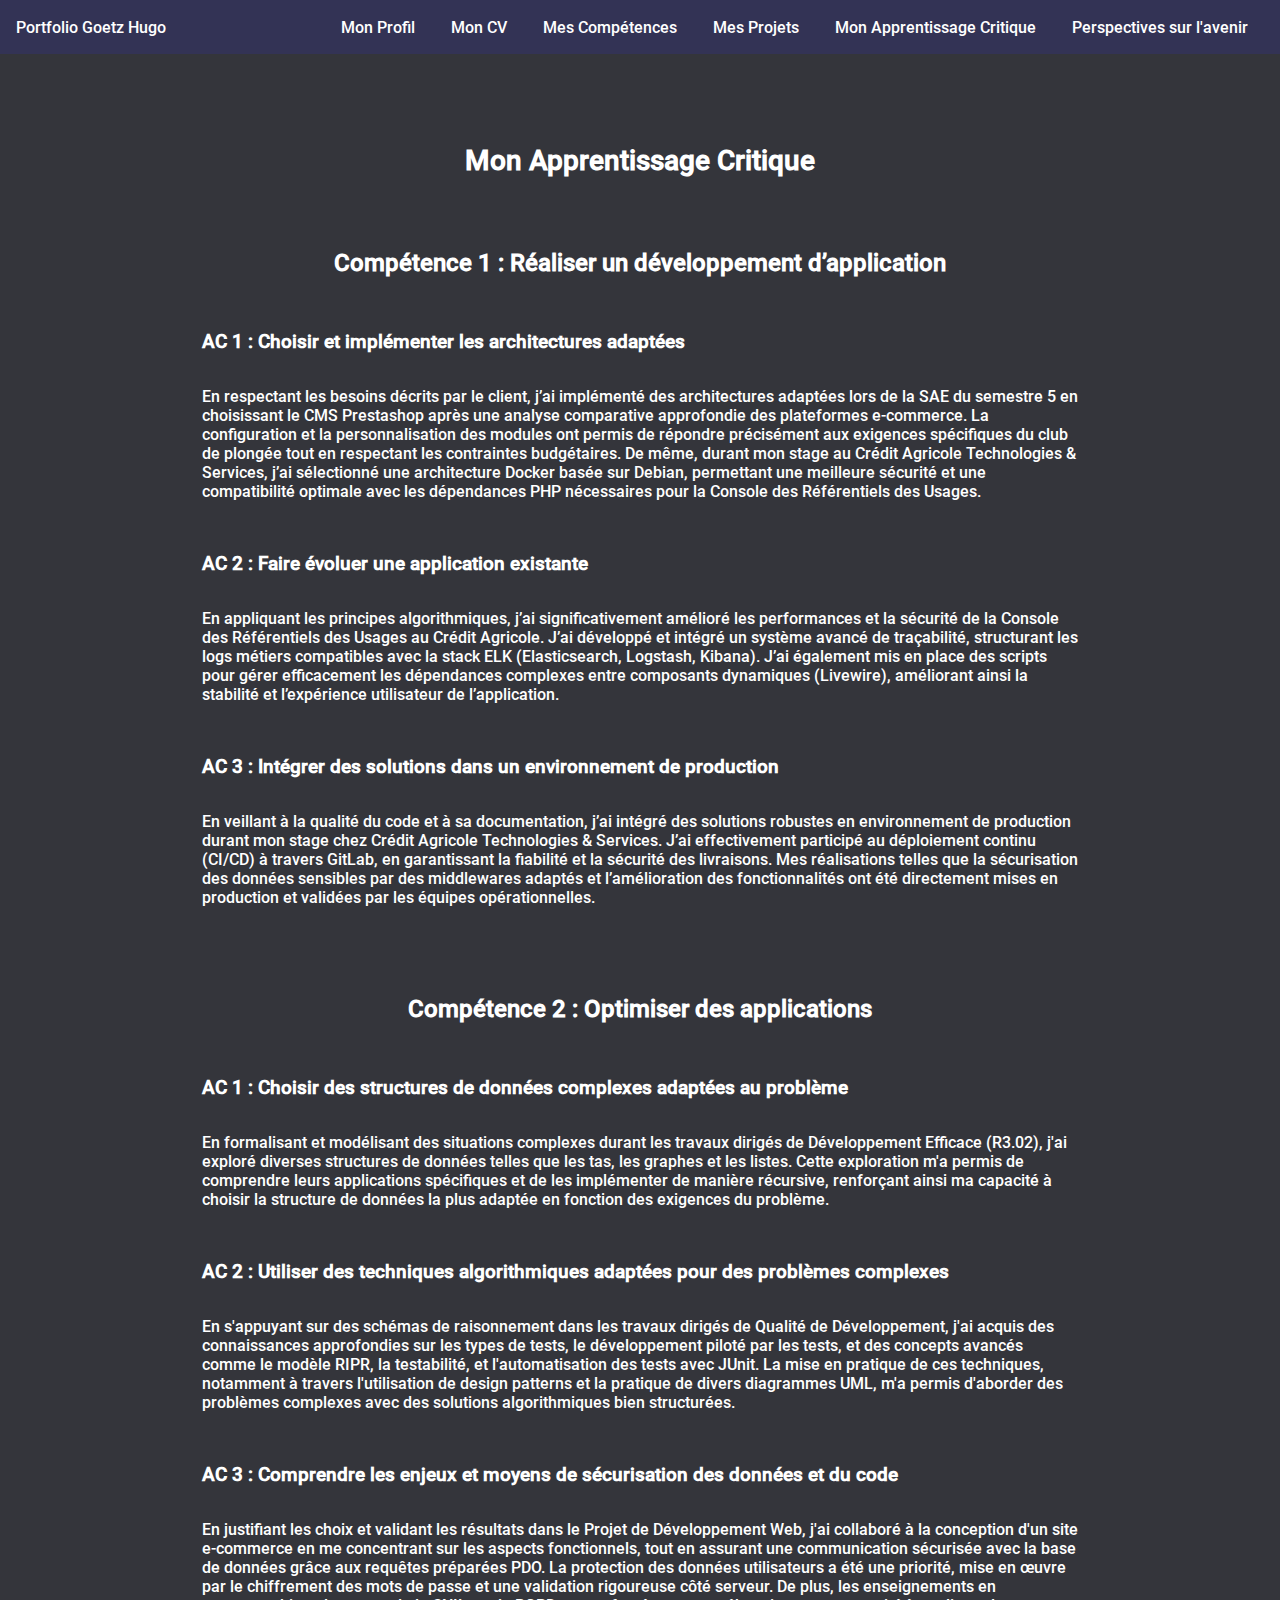
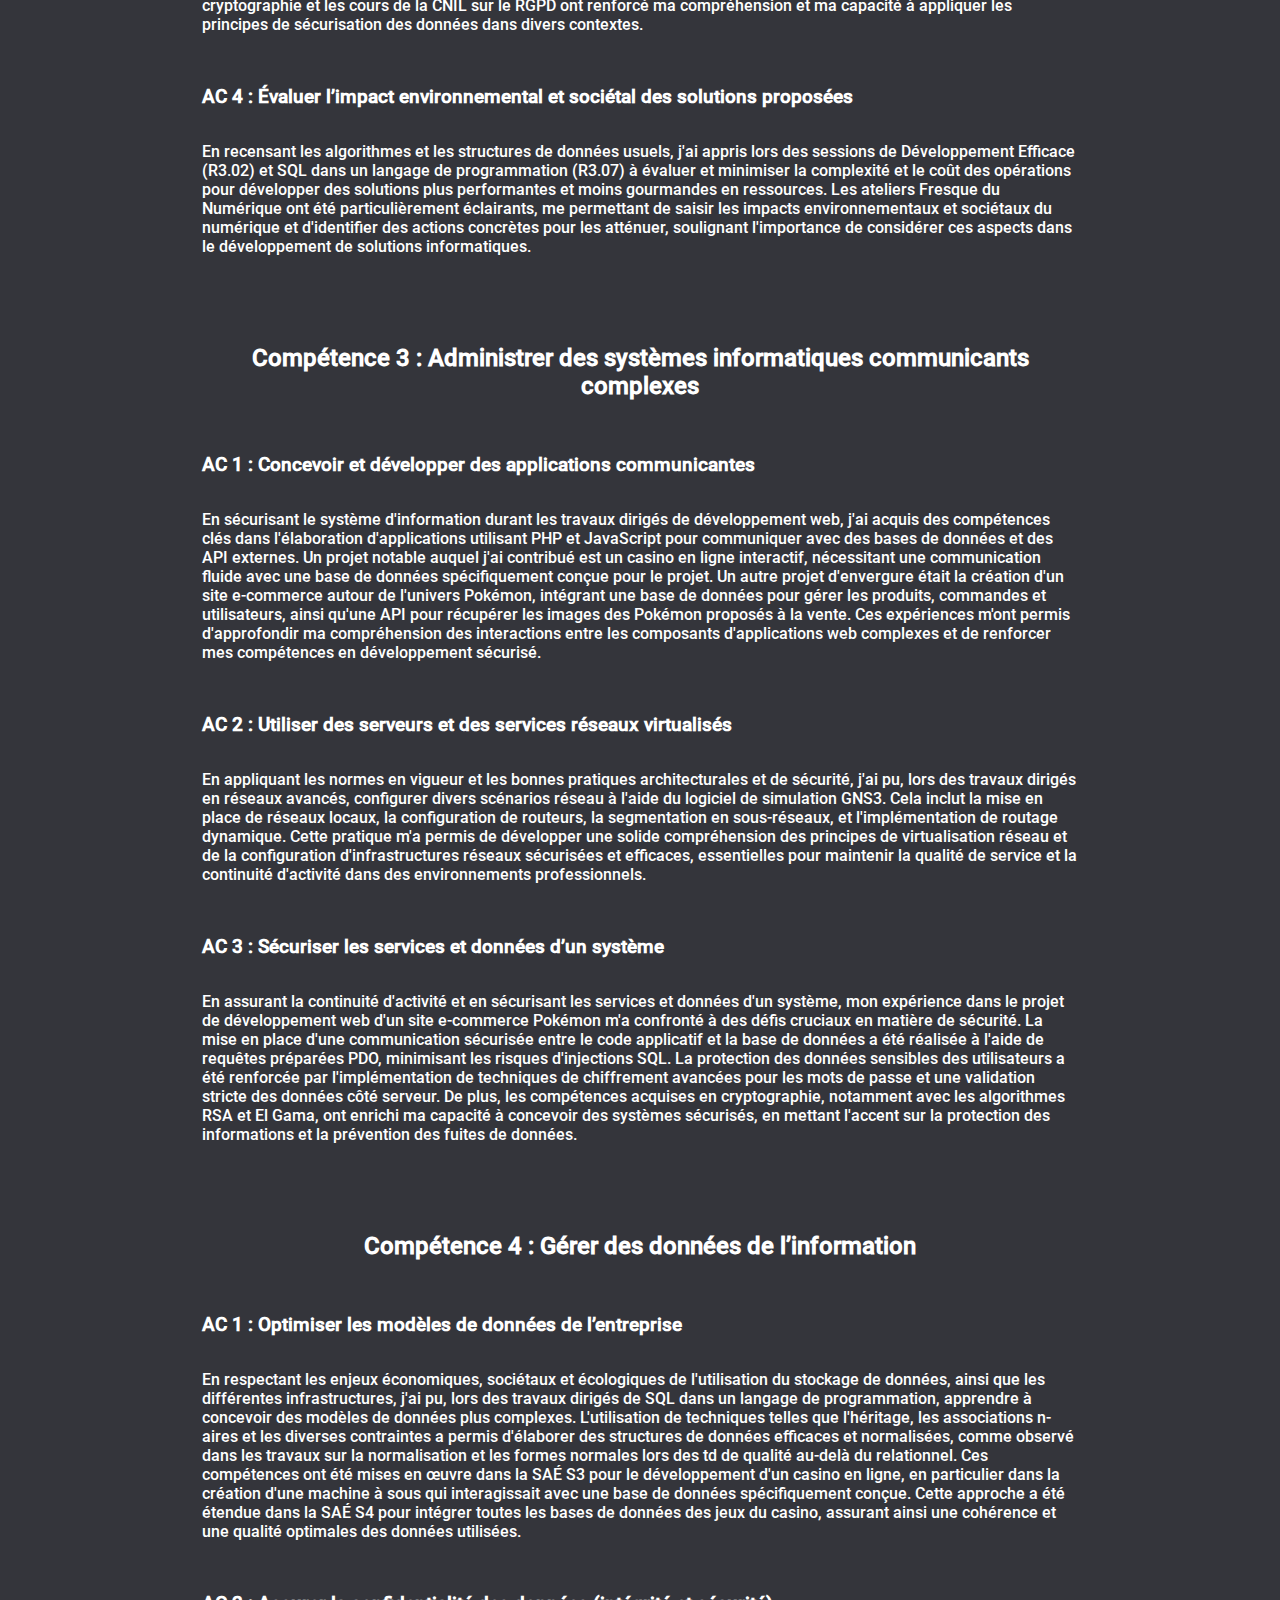
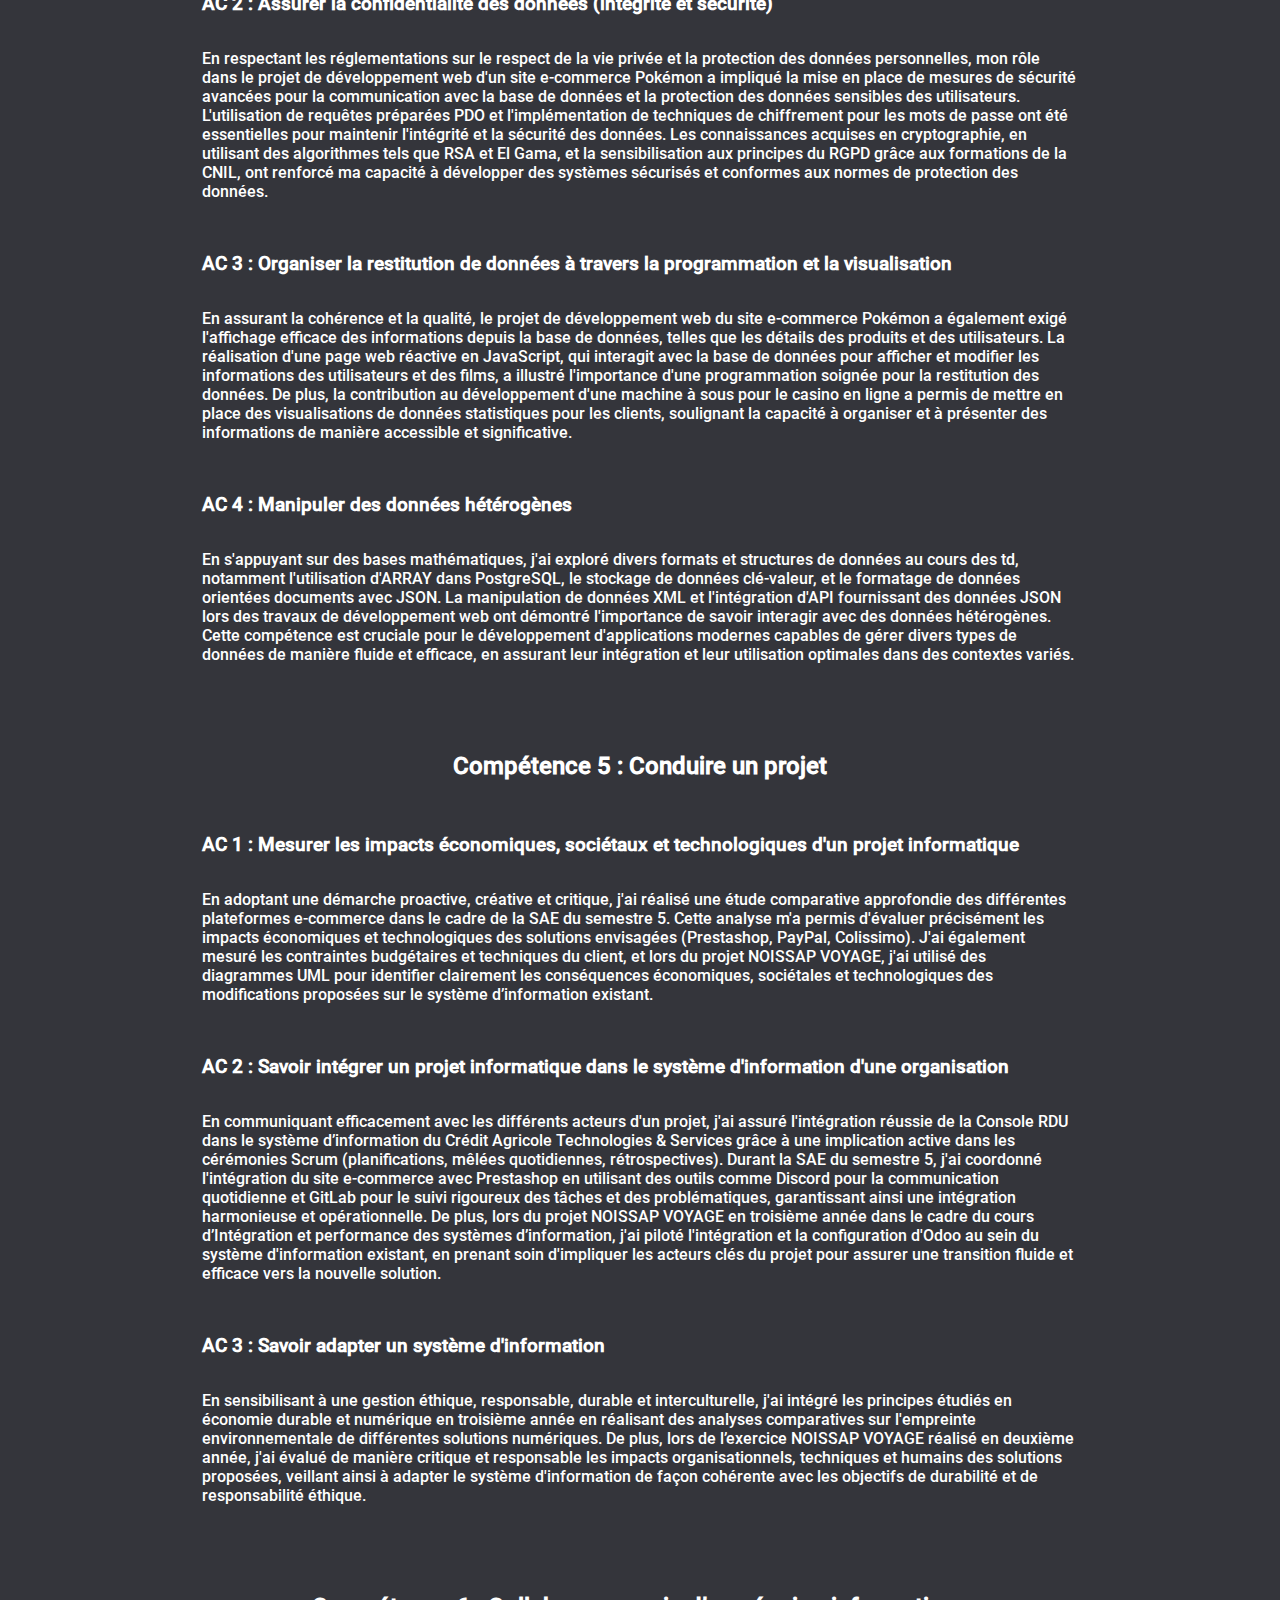
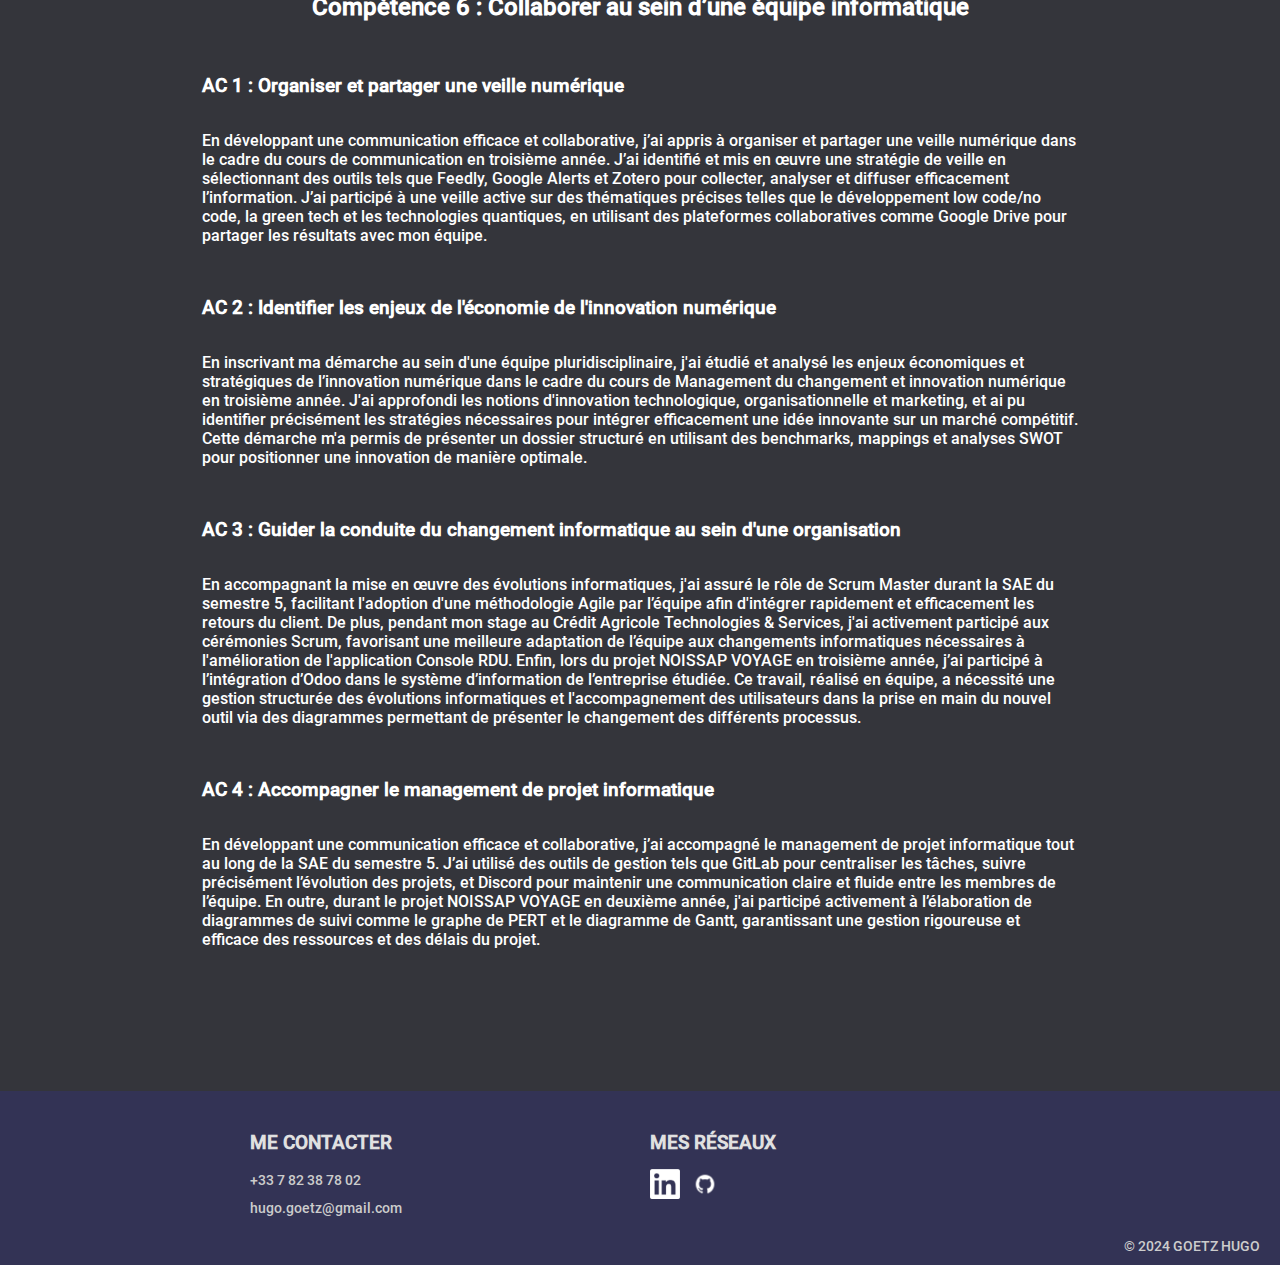
<file: html/apprentissageCritique/apprentissageCritique.html>
<!DOCTYPE html>
<html lang="fr">

<head>
  <link rel="stylesheet" href="../../css/style.css">
  <meta charset="UTF-8">
  <title></title>
</head>

<body>
<nav class="navbar">
  <div>
    Portfolio Goetz Hugo
  </div>
  <div class="lienNavbar">
    <div> <a href="../../index.html#">Mon Profil</a></div>
    <div> <a href="../../index.html#cv">Mon CV</a></div>
    <div> <a href="../../html#competence">Mes Compétences</a></div>
    <div class="menu-item">
      <a href="../../index.html#projet">Mes Projets</a>
      <div class="dropdown">
        <a href="../projets/machineASous.html">Machine à sous en ligne</a>
        <a href="../projets/e-commerce.html">Site d'E-commerce de Pokémon</a>
        <a href="../projets/cats.html">Stage au Crédit Agricole</a>
        <a href="../projets/e-commercePlonger.html">Site d'E-commerce de Plongée</a>
      </div>
    </div>
    <div> <a href='../apprentissageCritique/apprentissageCritique.html'>Mon Apprentissage Critique</a></div>
    <div> <a href="../../index.html#avenir">Perspectives sur l'avenir</a></div>
  </div>
  <div class="burger">
    <img src="../../img/burger.png" alt="burger">
    <div class="submenu-burger">
      <div> <a href="../../index.html#">Mon Profil</a></div>
      <div> <a href="../../index.html#cv">Mon CV</a></div>
      <div> <a href="../../index.html#competence">Mes Compétences</a></div>
      <div class="menu-item-burger">
        <a href="../../index.html#projet">Mes Projets</a>
        <div class="dropdown-burger">
          <a href="../projets/machineASous.html">Machine à sous en ligne</a>
          <a href="../projets/e-commerce.html">Site d'E-commerce de Pokémon</a>
          <a href="../projets/cats.html">Stage au Crédit Agricole</a>
          <a href="../projets/e-commercePlonger.html">Site d'E-commerce de Plongée</a>
        </div>
      </div>
      <div> <a href='../apprentissageCritique/apprentissageCritique.html'>Mon Apprentissage Critique</a></div>
      <div> <a href="../../index.html#avenir">Perspectives sur l'avenir</a></div>
    </div>
  </div>
</nav>
<main>
  <section>
    <article>
      <h1>Mon Apprentissage Critique</h1>
      <br>
      <br>
      <br>
      <br>
      <h2>Compétence 1 : Réaliser un développement d’application</h2>
      <br>
      <br>
      <br>
      <h3>AC 1 : Choisir et implémenter les architectures adaptées</h3>
      <br>
      <p>
        En respectant les besoins décrits par le client, j’ai implémenté des architectures adaptées lors de la SAE du semestre 5 en choisissant le CMS Prestashop après une analyse comparative approfondie des plateformes e-commerce. La configuration et la personnalisation des modules ont permis de répondre précisément aux exigences spécifiques du club de plongée tout en respectant les contraintes budgétaires. De même, durant mon stage au Crédit Agricole Technologies & Services, j’ai sélectionné une architecture Docker basée sur Debian, permettant une meilleure sécurité et une compatibilité optimale avec les dépendances PHP nécessaires pour la Console des Référentiels des Usages.
      </p>
      <br>
      <br>
      <h3>AC 2 : Faire évoluer une application existante</h3>
      <br>
      <p>
        En appliquant les principes algorithmiques, j’ai significativement amélioré les performances et la sécurité de la Console des Référentiels des Usages au Crédit Agricole. J’ai développé et intégré un système avancé de traçabilité, structurant les logs métiers compatibles avec la stack ELK (Elasticsearch, Logstash, Kibana). J’ai également mis en place des scripts pour gérer efficacement les dépendances complexes entre composants dynamiques (Livewire), améliorant ainsi la stabilité et l’expérience utilisateur de l’application.
      </p>
      <br>
      <br>
      <h3>AC 3 : Intégrer des solutions dans un environnement de production</h3>
      <br>
      <p>
        En veillant à la qualité du code et à sa documentation, j’ai intégré des solutions robustes en environnement de production durant mon stage chez Crédit Agricole Technologies & Services. J’ai effectivement participé au déploiement continu (CI/CD) à travers GitLab, en  garantissant la fiabilité et la sécurité des livraisons. Mes réalisations telles que la sécurisation des données sensibles par des middlewares adaptés et l’amélioration des fonctionnalités ont été directement mises en production et validées par les équipes opérationnelles.
      </p>
      <br>
      <br>
      <br>
      <br>
      <h2>Compétence 2 : Optimiser des applications</h2>
      <br>
      <br>
      <br>
      <h3>AC 1 : Choisir des structures de données complexes adaptées au problème</h3>
      <br>
      <p>
        En formalisant et modélisant des situations complexes durant les travaux dirigés de Développement Efficace (R3.02), j'ai exploré diverses structures de données telles que les tas, les graphes et les listes. Cette exploration m'a permis de comprendre leurs applications spécifiques et de les implémenter de manière récursive, renforçant ainsi ma capacité à choisir la structure de données la plus adaptée en fonction des exigences du problème.
      </p>
      <br>
      <br>
      <h3>AC 2 : Utiliser des techniques algorithmiques adaptées pour des problèmes complexes</h3>
      <br>
      <p>
        En s'appuyant sur des schémas de raisonnement dans les travaux dirigés de Qualité de Développement, j'ai acquis des connaissances approfondies sur les types de tests, le développement piloté par les tests, et des concepts avancés comme le modèle RIPR, la testabilité, et l'automatisation des tests avec JUnit. La mise en pratique de ces techniques, notamment à travers l'utilisation de design patterns et la pratique de divers diagrammes UML, m'a permis d'aborder des problèmes complexes avec des solutions algorithmiques bien structurées.
      </p>
      <br>
      <br>
      <h3>AC 3 : Comprendre les enjeux et moyens de sécurisation des données et du code</h3>
      <br>
      <p>
        En justifiant les choix et validant les résultats dans le Projet de Développement Web, j'ai collaboré à la conception d'un site e-commerce en me concentrant sur les aspects fonctionnels, tout en assurant une communication sécurisée avec la base de données grâce aux requêtes préparées PDO. La protection des données utilisateurs a été une priorité, mise en œuvre par le chiffrement des mots de passe et une validation rigoureuse côté serveur. De plus, les enseignements en cryptographie et les cours de la CNIL sur le RGPD ont renforcé ma compréhension et ma capacité à appliquer les principes de sécurisation des données dans divers contextes.
      </p>
      <br>
      <br>
      <h3>AC 4 : Évaluer l’impact environnemental et sociétal des solutions proposées</h3>
      <br>
      <p>
        En recensant les algorithmes et les structures de données usuels, j'ai appris lors des sessions de Développement Efficace (R3.02) et SQL dans un langage de programmation (R3.07) à évaluer et minimiser la complexité et le coût des opérations pour développer des solutions plus performantes et moins gourmandes en ressources. Les ateliers Fresque du Numérique ont été particulièrement éclairants, me permettant de saisir les impacts environnementaux et sociétaux du numérique et d'identifier des actions concrètes pour les atténuer, soulignant l'importance de considérer ces aspects dans le développement de solutions informatiques.
      </p>
      <br>
      <br>
      <br>
      <br>
      <h2>Compétence 3 : Administrer des systèmes informatiques communicants complexes</h2>
      <br>
      <br>
      <br>
      <h3>AC 1 : Concevoir et développer des applications communicantes</h3>
      <br>
      <p>
        En sécurisant le système d'information durant les travaux dirigés de développement web, j'ai acquis des compétences clés dans l'élaboration d'applications utilisant PHP et JavaScript pour communiquer avec des bases de données et des API externes. Un projet notable auquel j'ai contribué est un casino en ligne interactif, nécessitant une communication fluide avec une base de données spécifiquement conçue pour le projet. Un autre projet d'envergure était la création d'un site e-commerce autour de l'univers Pokémon, intégrant une base de données pour gérer les produits, commandes et utilisateurs, ainsi qu'une API pour récupérer les images des Pokémon proposés à la vente. Ces expériences m'ont permis d'approfondir ma compréhension des interactions entre les composants d'applications web complexes et de renforcer mes compétences en développement sécurisé.
      </p>
      <br>
      <br>
      <h3>AC 2 : Utiliser des serveurs et des services réseaux virtualisés</h3>
      <br>
      <p>
        En appliquant les normes en vigueur et les bonnes pratiques architecturales et de sécurité, j'ai pu, lors des travaux dirigés en réseaux avancés, configurer divers scénarios réseau à l'aide du logiciel de simulation GNS3. Cela inclut la mise en place de réseaux locaux, la configuration de routeurs, la segmentation en sous-réseaux, et l'implémentation de routage dynamique. Cette pratique m'a permis de développer une solide compréhension des principes de virtualisation réseau et de la configuration d'infrastructures réseaux sécurisées et efficaces, essentielles pour maintenir la qualité de service et la continuité d'activité dans des environnements professionnels.
      </p>
      <br>
      <br>
      <h3>AC 3 : Sécuriser les services et données d’un système</h3>
      <br>
      <p>
        En assurant la continuité d'activité et en sécurisant les services et données d'un système, mon expérience dans le projet de développement web d'un site e-commerce Pokémon m'a confronté à des défis cruciaux en matière de sécurité. La mise en place d'une communication sécurisée entre le code applicatif et la base de données a été réalisée à l'aide de requêtes préparées PDO, minimisant les risques d'injections SQL. La protection des données sensibles des utilisateurs a été renforcée par l'implémentation de techniques de chiffrement avancées pour les mots de passe et une validation stricte des données côté serveur. De plus, les compétences acquises en cryptographie, notamment avec les algorithmes RSA et El Gama, ont enrichi ma capacité à concevoir des systèmes sécurisés, en mettant l'accent sur la protection des informations et la prévention des fuites de données.
      </p>
      <br>
      <br>
      <br>
      <br>
      <h2>Compétence 4 : Gérer des données de l’information</h2>
      <br>
      <br>
      <br>
      <h3>AC 1 : Optimiser les modèles de données de l’entreprise</h3>
      <br>
      <p>
        En respectant les enjeux économiques, sociétaux et écologiques de l'utilisation du stockage de données, ainsi que les différentes infrastructures, j'ai pu, lors des travaux dirigés de SQL dans un langage de programmation, apprendre à concevoir des modèles de données plus complexes. L'utilisation de techniques telles que l'héritage, les associations n-aires et les diverses contraintes a permis d'élaborer des structures de données efficaces et normalisées, comme observé dans les travaux sur la normalisation et les formes normales lors des td de qualité au-delà du relationnel. Ces compétences ont été mises en œuvre dans la SAÉ S3 pour le développement d'un casino en ligne, en particulier dans la création d'une machine à sous qui interagissait avec une base de données spécifiquement conçue. Cette approche a été étendue dans la SAÉ S4 pour intégrer toutes les bases de données des jeux du casino, assurant ainsi une cohérence et une qualité optimales des données utilisées.
      </p>
      <br>
      <br>
      <h3>AC 2 : Assurer la confidentialité des données (intégrité et sécurité)</h3>
      <br>
      <p>
        En respectant les réglementations sur le respect de la vie privée et la protection des données personnelles, mon rôle dans le projet de développement web d'un site e-commerce Pokémon a impliqué la mise en place de mesures de sécurité avancées pour la communication avec la base de données et la protection des données sensibles des utilisateurs. L'utilisation de requêtes préparées PDO et l'implémentation de techniques de chiffrement pour les mots de passe ont été essentielles pour maintenir l'intégrité et la sécurité des données. Les connaissances acquises en cryptographie, en utilisant des algorithmes tels que RSA et El Gama, et la sensibilisation aux principes du RGPD grâce aux formations de la CNIL, ont renforcé ma capacité à développer des systèmes sécurisés et conformes aux normes de protection des données.
      </p>
      <br>
      <br>
      <h3>AC 3 : Organiser la restitution de données à travers la programmation et la visualisation</h3>
      <br>
      <p>
        En assurant la cohérence et la qualité, le projet de développement web du site e-commerce Pokémon a également exigé l'affichage efficace des informations depuis la base de données, telles que les détails des produits et des utilisateurs. La réalisation d'une page web réactive en JavaScript, qui interagit avec la base de données pour afficher et modifier les informations des utilisateurs et des films, a illustré l'importance d'une programmation soignée pour la restitution des données. De plus, la contribution au développement d'une machine à sous pour le casino en ligne a permis de mettre en place des visualisations de données statistiques pour les clients, soulignant la capacité à organiser et à présenter des informations de manière accessible et significative.
      </p>
      <br>
      <br>
      <h3>AC 4 : Manipuler des données hétérogènes</h3>
      <br>
      <p>
        En s'appuyant sur des bases mathématiques, j'ai exploré divers formats et structures de données au cours des td, notamment l'utilisation d'ARRAY dans PostgreSQL, le stockage de données clé-valeur, et le formatage de données orientées documents avec JSON. La manipulation de données XML et l'intégration d'API fournissant des données JSON lors des travaux de développement web ont démontré l'importance de savoir interagir avec des données hétérogènes. Cette compétence est cruciale pour le développement d'applications modernes capables de gérer divers types de données de manière fluide et efficace, en assurant leur intégration et leur utilisation optimales dans des contextes variés.
      </p>
      <br>
      <br>
      <br>
      <br>
      <h2>Compétence 5 : Conduire un projet</h2>
      <br>
      <br>
      <br>
      <h3>AC 1 : Mesurer les impacts économiques, sociétaux et technologiques d'un projet informatique</h3>
      <br>
      <p>
        En adoptant une démarche proactive, créative et critique, j'ai réalisé une étude comparative approfondie des différentes plateformes e-commerce dans le cadre de la SAE du semestre 5. Cette analyse m'a permis d'évaluer précisément les impacts économiques et technologiques des solutions envisagées (Prestashop, PayPal, Colissimo). J'ai également mesuré les contraintes budgétaires et techniques du client, et lors du projet NOISSAP VOYAGE, j'ai utilisé des diagrammes UML pour identifier clairement les conséquences économiques, sociétales et technologiques des modifications proposées sur le système d’information existant.
      </p>
      <br>
      <br>
      <h3>AC 2 : Savoir intégrer un projet informatique dans le système d'information d'une organisation</h3>
      <br>
      <p>
        En communiquant efficacement avec les différents acteurs d'un projet, j'ai assuré l'intégration réussie de la Console RDU dans le système d’information du Crédit Agricole Technologies & Services grâce à une implication active dans les cérémonies Scrum (planifications, mêlées quotidiennes, rétrospectives). Durant la SAE du semestre 5, j'ai coordonné l'intégration du site e-commerce avec Prestashop en utilisant des outils comme Discord pour la communication quotidienne et GitLab pour le suivi rigoureux des tâches et des problématiques, garantissant ainsi une intégration harmonieuse et opérationnelle. De plus, lors du projet NOISSAP VOYAGE en troisième année dans le cadre du cours d’Intégration et performance des systèmes d’information, j'ai piloté l'intégration et la configuration d'Odoo au sein du système d'information existant, en prenant soin d'impliquer les acteurs clés du projet pour assurer une transition fluide et efficace vers la nouvelle solution.
      </p>
      <br>
      <br>
      <h3>AC 3 : Savoir adapter un système d'information</h3>
      <br>
      <p>
        En sensibilisant à une gestion éthique, responsable, durable et interculturelle, j'ai intégré les principes étudiés en économie durable et numérique en troisième année en réalisant des analyses comparatives sur l'empreinte environnementale de différentes solutions numériques. De plus, lors de l’exercice NOISSAP VOYAGE réalisé en deuxième année, j'ai évalué de manière critique et responsable les impacts organisationnels, techniques et humains des solutions proposées, veillant ainsi à adapter le système d'information de façon cohérente avec les objectifs de durabilité et de responsabilité éthique.
      </p>
      <br>
      <br>
      <br>
      <br>
      <h2>Compétence 6 : Collaborer au sein d’une équipe informatique</h2>
      <br>
      <br>
      <br>
      <h3>AC 1 : Organiser et partager une veille numérique</h3>
      <br>
      <p>
        En développant une communication efficace et collaborative, j’ai appris à organiser et partager une veille numérique dans le cadre du cours de communication en troisième année. J’ai identifié et mis en œuvre une stratégie de veille en sélectionnant des outils tels que Feedly, Google Alerts et Zotero pour collecter, analyser et diffuser efficacement l’information. J’ai participé à une veille active sur des thématiques précises telles que le développement low code/no code, la green tech et les technologies quantiques, en utilisant des plateformes collaboratives comme Google Drive pour partager les résultats avec mon équipe.
      </p>
      <br>
      <br>
      <h3>AC 2 : Identifier les enjeux de l'économie de l'innovation numérique</h3>
      <br>
      <p>
        En inscrivant ma démarche au sein d'une équipe pluridisciplinaire, j'ai étudié et analysé les enjeux économiques et stratégiques de l’innovation numérique dans le cadre du cours de Management du changement et innovation numérique en troisième année. J'ai approfondi les notions d'innovation technologique, organisationnelle et marketing, et ai pu identifier précisément les stratégies nécessaires pour intégrer efficacement une idée innovante sur un marché compétitif. Cette démarche m'a permis de présenter un dossier structuré en utilisant des benchmarks, mappings et analyses SWOT pour positionner une innovation de manière optimale.
      </p>
      <br>
      <br>
      <h3>AC 3 : Guider la conduite du changement informatique au sein d'une organisation</h3>
      <br>
      <p>
        En accompagnant la mise en œuvre des évolutions informatiques, j'ai assuré le rôle de Scrum Master durant la SAE du semestre 5, facilitant l'adoption d'une méthodologie Agile par l’équipe afin d'intégrer rapidement et efficacement les retours du client. De plus, pendant mon stage au Crédit Agricole Technologies & Services, j'ai activement participé aux cérémonies Scrum, favorisant une meilleure adaptation de l’équipe aux changements informatiques nécessaires à l'amélioration de l'application Console RDU. Enfin, lors du projet NOISSAP VOYAGE en troisième année, j’ai participé à l’intégration d’Odoo dans le système d’information de l’entreprise étudiée. Ce travail, réalisé en équipe, a nécessité une gestion structurée des évolutions informatiques et l'accompagnement des utilisateurs dans la prise en main du nouvel outil via des diagrammes permettant de présenter le changement des différents processus.
      </p>
      <br>
      <br>
      <h3>AC 4 : Accompagner le management de projet informatique</h3>
      <br>
      <p>
        En développant une communication efficace et collaborative, j’ai accompagné le management de projet informatique tout au long de la SAE du semestre 5. J’ai utilisé des outils de gestion tels que GitLab pour centraliser les tâches, suivre précisément l’évolution des projets, et Discord pour maintenir une communication claire et fluide entre les membres de l’équipe. En outre, durant le projet NOISSAP VOYAGE en deuxième année, j'ai participé activement à l’élaboration de diagrammes de suivi comme le graphe de PERT et le diagramme de Gantt, garantissant une gestion rigoureuse et efficace des ressources et des délais du projet.
      </p>
      <br>
      <br>
    </article>
  </section>
</main>
</body>
<footer class="footer">
  <div class="footer-container">
    <div class="footer-section">
      <h3>ME CONTACTER</h3>
      <p>+33 7 82 38 78 02</p>
      <p>hugo.goetz@gmail.com</p>
    </div>
    <div class="footer-section">
      <h3>MES RÉSEAUX</h3>
      <div class="footer-icons">
        <a href="https://www.linkedin.com/in/hugo-goetz-a75272264/" target="_blank">
          <img src="../../img/linkedin.png" alt="LinkedIn" class="footer-icon">
        </a>
        <a href="https://github.com/GoetzHugo" target="_blank">
          <img src="../../img/github.png" alt="GitHub" class="footer-icon">
        </a>
      </div>
    </div>
  </div>
  <div class="footer-copyright">
    © 2024 GOETZ HUGO
  </div>
</footer>
</html>
</file>
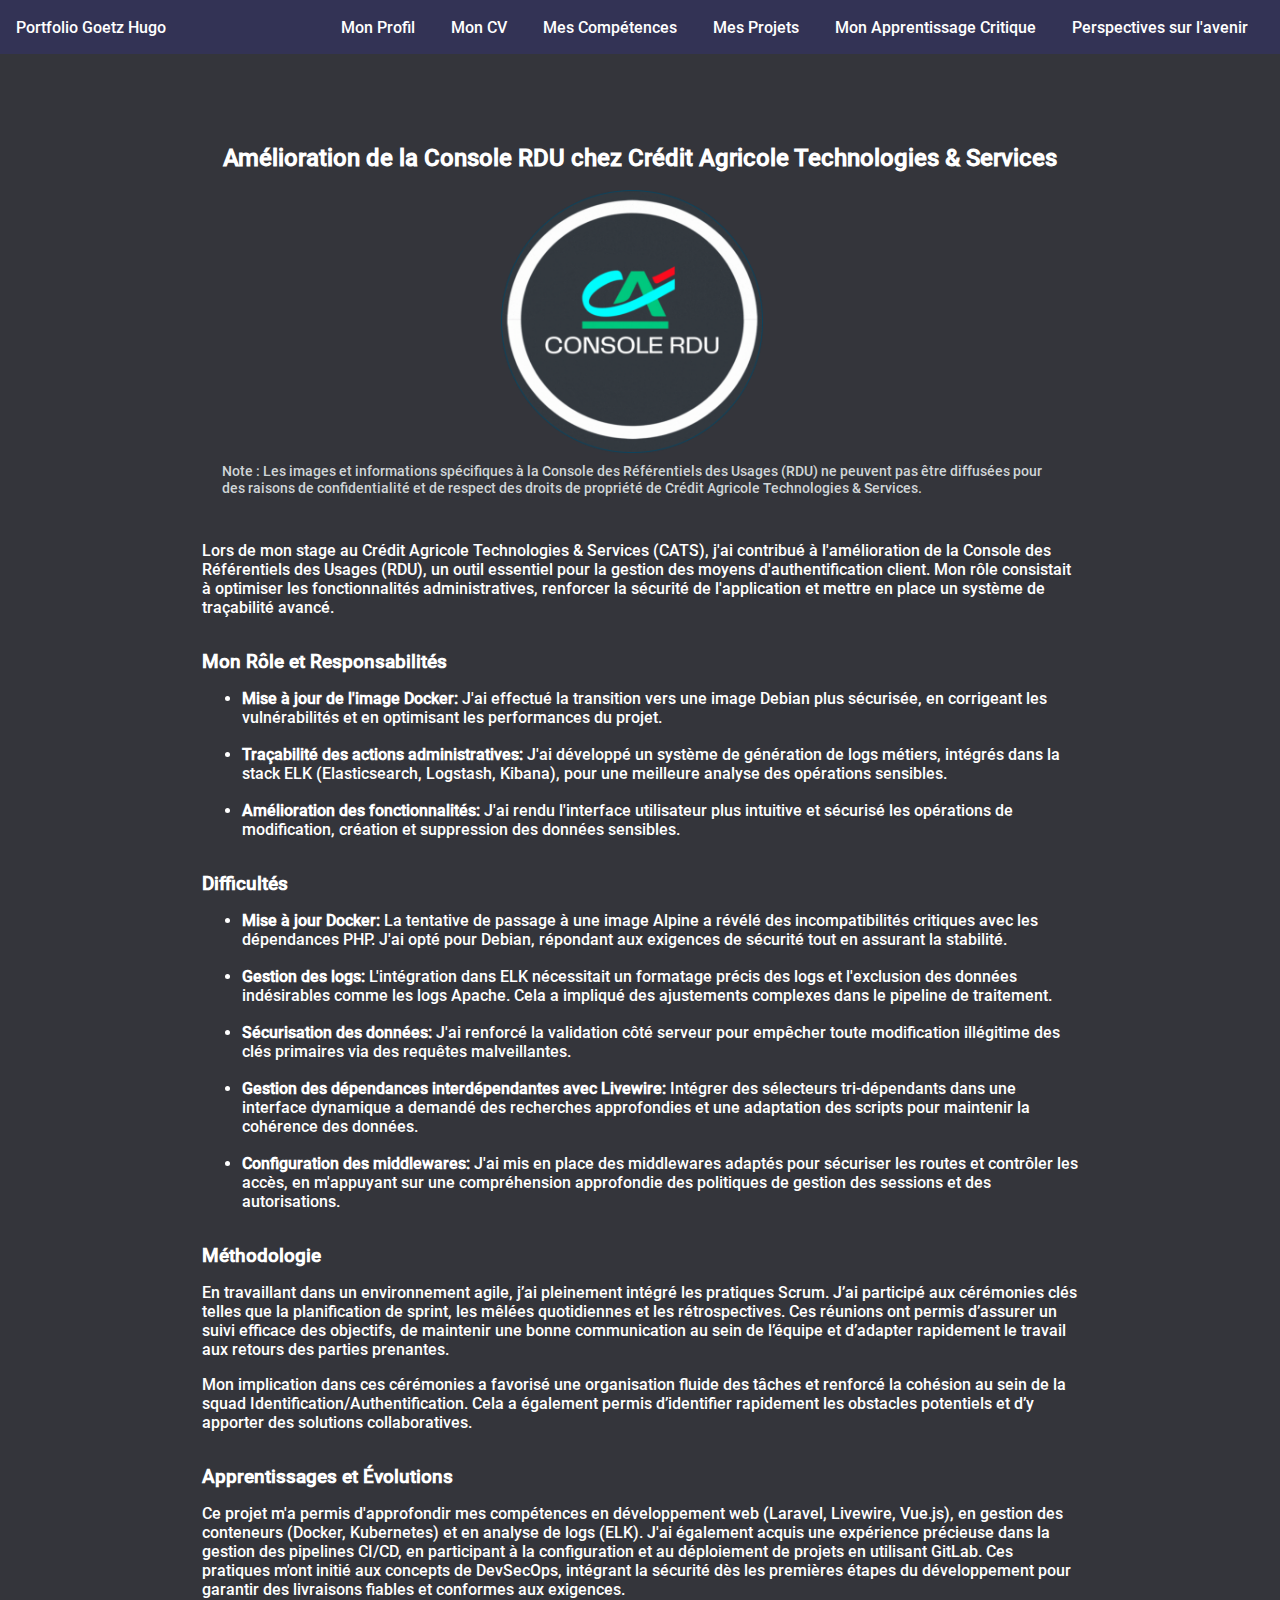
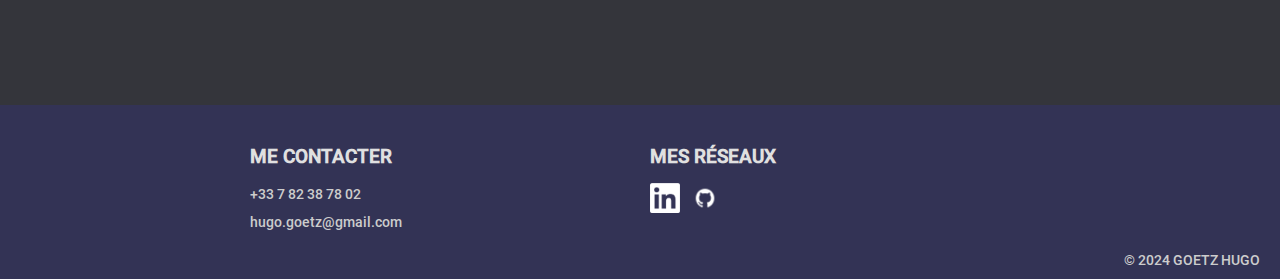
<file: html/projets/cats.html>
<!DOCTYPE html>
<html lang="fr">

<head>
    <link rel="stylesheet" href="../../css/style.css">
    <meta charset="UTF-8">
    <title>Projet - Stage en Entreprise</title>
</head>

<body>
<nav class="navbar">
    <div>
        Portfolio Goetz Hugo
    </div>
    <div class="lienNavbar">
        <div> <a href="../../index.html#">Mon Profil</a></div>
        <div> <a href="../../index.html#cv">Mon CV</a></div>
        <div> <a href="../../html#competence">Mes Compétences</a></div>
        <div class="menu-item">
            <a href="../../index.html#projet">Mes Projets</a>
            <div class="dropdown">
                <a href="../projets/machineASous.html">Machine à sous en ligne</a>
                <a href="../projets/e-commerce.html">Site d'E-commerce de Pokémon</a>
                <a href="../projets/cats.html">Stage au Crédit Agricole</a>
                <a href="../projets/e-commercePlonger.html">Site d'E-commerce de Plongée</a>
            </div>
        </div>
        <div> <a href='../apprentissageCritique/apprentissageCritique.html'>Mon Apprentissage Critique</a></div>
        <div> <a href="../../index.html#avenir">Perspectives sur l'avenir</a></div>
    </div>
    <div class="burger">
        <img src="../../img/burger.png" alt="burger">
        <div class="submenu-burger">
            <div> <a href="../../index.html#">Mon Profil</a></div>
            <div> <a href="../../index.html#cv">Mon CV</a></div>
            <div> <a href="../../index.html#competence">Mes Compétences</a></div>
            <div class="menu-item-burger">
                <a href="../../index.html#projet">Mes Projets</a>
                <div class="dropdown-burger">
                    <a href="../projets/machineASous.html">Machine à sous en ligne</a>
                    <a href="../projets/e-commerce.html">Site d'E-commerce de Pokémon</a>
                    <a href="../projets/cats.html">Stage au Crédit Agricole</a>
                    <a href="../projets/e-commercePlonger.html">Site d'E-commerce de Plongée</a>
                </div>
            </div>
            <div> <a href='../apprentissageCritique/apprentissageCritique.html'>Mon Apprentissage Critique</a></div>
            <div> <a href="../../index.html#avenir">Perspectives sur l'avenir</a></div>
        </div>
    </div>
</nav>
<main>
    <section>
        <article>
            <h2>Amélioration de la Console RDU chez Crédit Agricole Technologies & Services</h2>
            <br>
            <div class="projetImgRDU">
                <img src="../../img/consoleRDU.png" alt="consoleRDU">
            </div>
            <p class="disclaimer">
                Note : Les images et informations spécifiques à la Console des Référentiels des Usages (RDU) ne peuvent pas être diffusées pour des raisons de confidentialité et de respect des droits de propriété de Crédit Agricole Technologies & Services.
            </p>
            <br>
            <p>
                Lors de mon stage au Crédit Agricole Technologies & Services (CATS), j'ai contribué à l'amélioration de la Console des Référentiels des Usages (RDU), un outil essentiel pour la gestion des moyens d'authentification client. Mon rôle consistait à optimiser les fonctionnalités administratives, renforcer la sécurité de l'application et mettre en place un système de traçabilité avancé.
            </p>
            <br>
            <h3>Mon Rôle et Responsabilités</h3>
            <ul>
                <li><strong>Mise à jour de l'image Docker:</strong> J'ai effectué la transition vers une image Debian plus sécurisée, en corrigeant les vulnérabilités et en optimisant les performances du projet.</li><br>
                <li><strong>Traçabilité des actions administratives:</strong> J'ai développé un système de génération de logs métiers, intégrés dans la stack ELK (Elasticsearch, Logstash, Kibana), pour une meilleure analyse des opérations sensibles.</li><br>
                <li><strong>Amélioration des fonctionnalités:</strong> J'ai rendu l'interface utilisateur plus intuitive et sécurisé les opérations de modification, création et suppression des données sensibles.</li>
            </ul>
            <br>
            <h3>Difficultés</h3>
            <ul>
                <li><strong>Mise à jour Docker:</strong> La tentative de passage à une image Alpine a révélé des incompatibilités critiques avec les dépendances PHP. J'ai opté pour Debian, répondant aux exigences de sécurité tout en assurant la stabilité.</li><br>
                <li><strong>Gestion des logs:</strong> L'intégration dans ELK nécessitait un formatage précis des logs et l'exclusion des données indésirables comme les logs Apache. Cela a impliqué des ajustements complexes dans le pipeline de traitement.</li><br>
                <li><strong>Sécurisation des données:</strong> J'ai renforcé la validation côté serveur pour empêcher toute modification illégitime des clés primaires via des requêtes malveillantes.</li><br>
                <li><strong>Gestion des dépendances interdépendantes avec Livewire:</strong> Intégrer des sélecteurs tri-dépendants dans une interface dynamique a demandé des recherches approfondies et une adaptation des scripts pour maintenir la cohérence des données.</li><br>
                <li><strong>Configuration des middlewares:</strong> J'ai mis en place des middlewares adaptés pour sécuriser les routes et contrôler les accès, en m'appuyant sur une compréhension approfondie des politiques de gestion des sessions et des autorisations.</li>
            </ul>
            <br>
            <h3>Méthodologie</h3>
            <p>
                En travaillant dans un environnement agile, j’ai pleinement intégré les pratiques Scrum. J’ai participé aux cérémonies clés telles que la planification de sprint, les mêlées quotidiennes et les rétrospectives. Ces réunions ont permis d’assurer un suivi efficace des objectifs, de maintenir une bonne communication au sein de l’équipe et d’adapter rapidement le travail aux retours des parties prenantes.
            </p>
            <p>
                Mon implication dans ces cérémonies a favorisé une organisation fluide des tâches et renforcé la cohésion au sein de la squad Identification/Authentification. Cela a également permis d’identifier rapidement les obstacles potentiels et d’y apporter des solutions collaboratives.
            </p>
            <br>
            <h3>Apprentissages et Évolutions</h3>
            <p>
                Ce projet m'a permis d'approfondir mes compétences en développement web (Laravel, Livewire, Vue.js), en gestion des conteneurs (Docker, Kubernetes) et en analyse de logs (ELK). J'ai également acquis une expérience précieuse dans la gestion des pipelines CI/CD, en participant à la configuration et au déploiement de projets en utilisant GitLab. Ces pratiques m'ont initié aux concepts de DevSecOps, intégrant la sécurité dès les premières étapes du développement pour garantir des livraisons fiables et conformes aux exigences.
            </p>
        </article>
    </section>
</main>
</body>
<footer class="footer">
    <div class="footer-container">
        <div class="footer-section">
            <h3>ME CONTACTER</h3>
            <p>+33 7 82 38 78 02</p>
            <p>hugo.goetz@gmail.com</p>
        </div>
        <div class="footer-section">
            <h3>MES RÉSEAUX</h3>
            <div class="footer-icons">
                <a href="https://www.linkedin.com/in/hugo-goetz-a75272264/" target="_blank">
                    <img src="../../img/linkedin.png" alt="LinkedIn" class="footer-icon">
                </a>
                <a href="https://github.com/GoetzHugo" target="_blank">
                    <img src="../../img/github.png" alt="GitHub" class="footer-icon">
                </a>
            </div>
        </div>
    </div>
    <div class="footer-copyright">
        © 2024 GOETZ HUGO
    </div>
</footer>

</html>
</file>
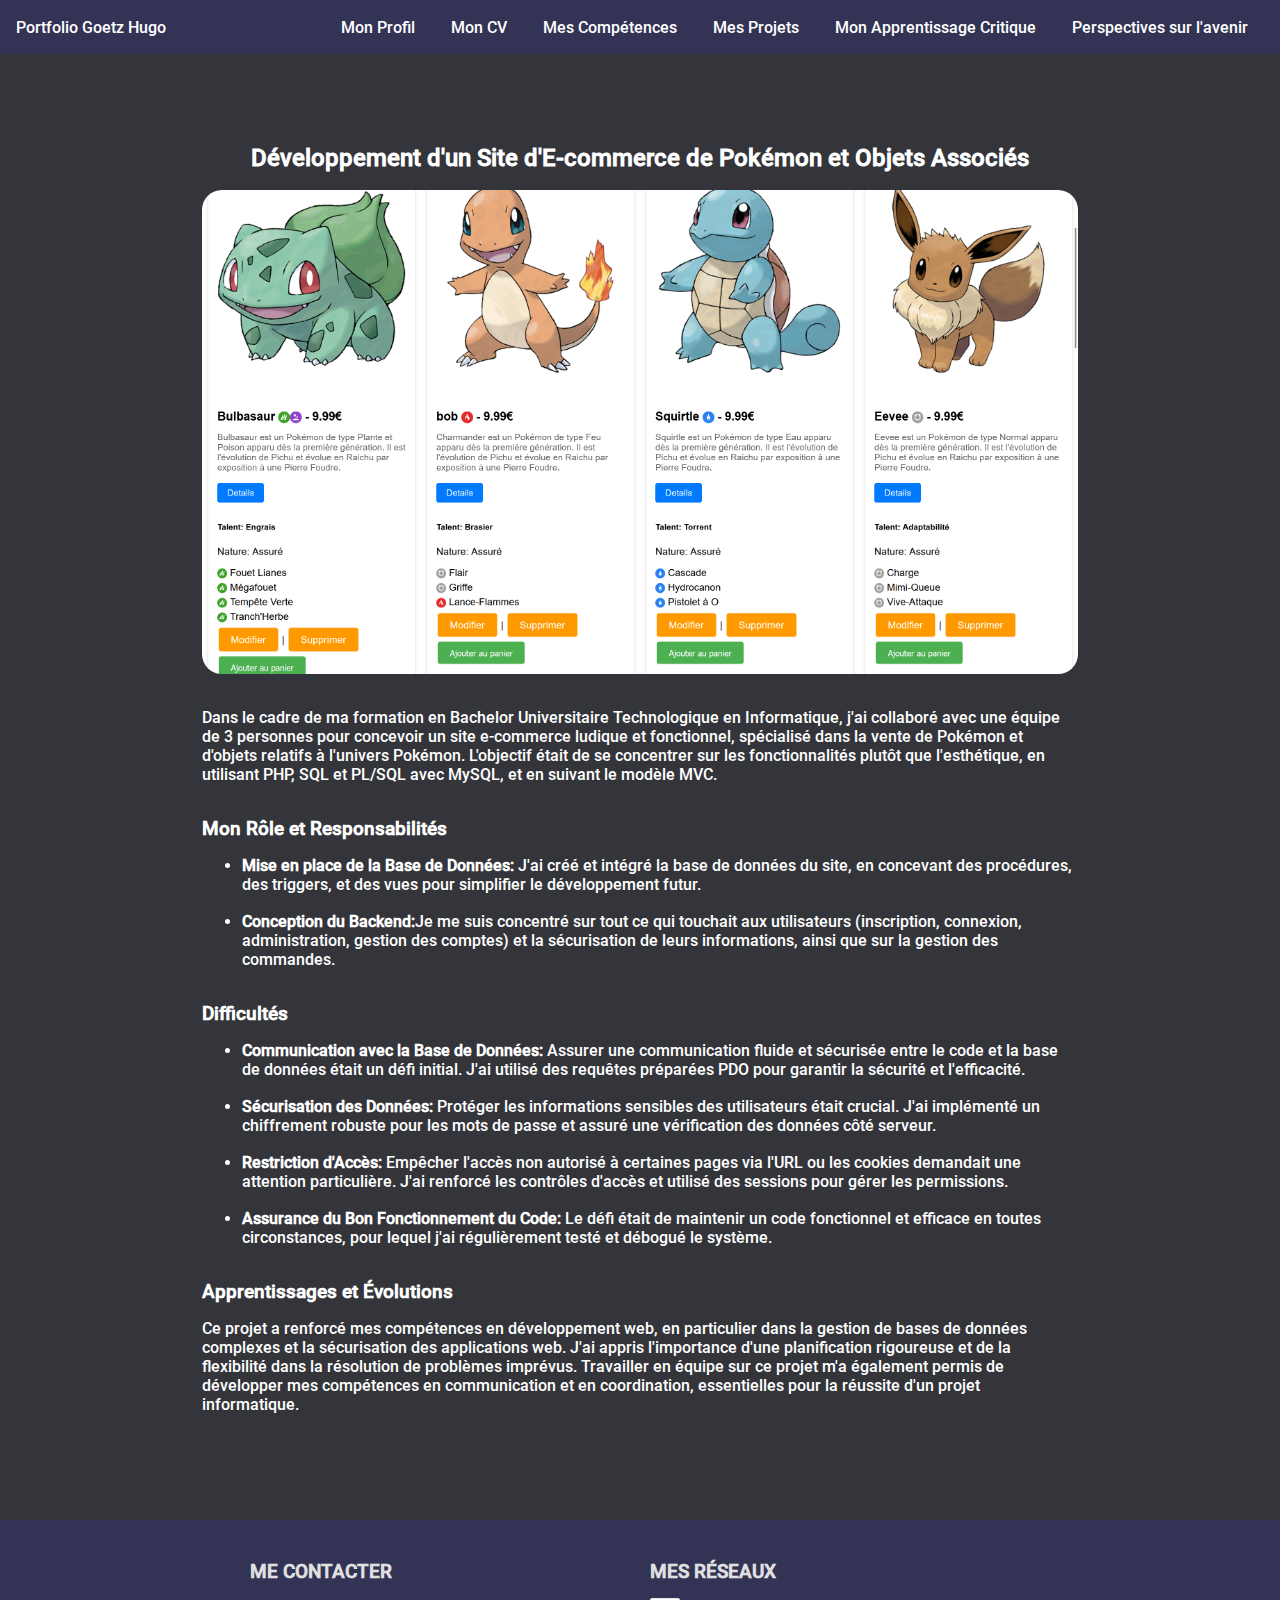
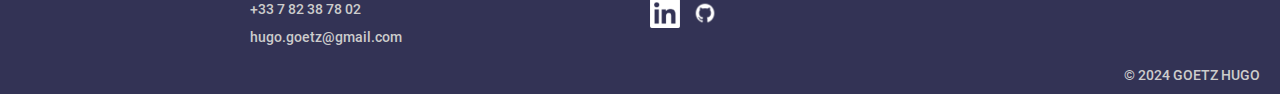
<file: html/projets/e-commerce.html>
<!DOCTYPE html>
<html lang="fr">

<head>
  <link rel="stylesheet" href="../../css/style.css">
  <meta charset="UTF-8">
  <title></title>
</head>

<body>
<nav class="navbar">
  <div>
    Portfolio Goetz Hugo
  </div>
  <div class="lienNavbar">
    <div> <a href="../../index.html#">Mon Profil</a></div>
    <div> <a href="../../index.html#cv">Mon CV</a></div>
    <div> <a href="../../html#competence">Mes Compétences</a></div>
    <div class="menu-item">
      <a href="../../index.html#projet">Mes Projets</a>
      <div class="dropdown">
        <a href="../projets/machineASous.html">Machine à sous en ligne</a>
        <a href="../projets/e-commerce.html">Site d'E-commerce de Pokémon</a>
        <a href="../projets/cats.html">Stage au Crédit Agricole</a>
        <a href="../projets/e-commercePlonger.html">Site d'E-commerce de Plongée</a>
      </div>
    </div>
    <div> <a href='../apprentissageCritique/apprentissageCritique.html'>Mon Apprentissage Critique</a></div>
    <div> <a href="../../index.html#avenir">Perspectives sur l'avenir</a></div>
  </div>
  <div class="burger">
    <img src="../../img/burger.png" alt="burger">
    <div class="submenu-burger">
      <div> <a href="../../index.html#">Mon Profil</a></div>
      <div> <a href="../../index.html#cv">Mon CV</a></div>
      <div> <a href="../../index.html#competence">Mes Compétences</a></div>
      <div class="menu-item-burger">
        <a href="../../index.html#projet">Mes Projets</a>
        <div class="dropdown-burger">
          <a href="../projets/machineASous.html">Machine à sous en ligne</a>
          <a href="../projets/e-commerce.html">Site d'E-commerce de Pokémon</a>
          <a href="../projets/cats.html">Stage au Crédit Agricole</a>
          <a href="../projets/e-commercePlonger.html">Site d'E-commerce de Plongée</a>
        </div>
      </div>
      <div> <a href='../apprentissageCritique/apprentissageCritique.html'>Mon Apprentissage Critique</a></div>
      <div> <a href="../../index.html#avenir">Perspectives sur l'avenir</a></div>
    </div>
  </div>
</nav>
<main>
  <section>
    <article>
      <h2>Développement d'un Site d'E-commerce de Pokémon et Objets Associés</h2>
      <br>
      <div class="projetImg">
        <img src="../../img/pokemon.png" alt="eCommerceImg">
        <img src="../../img/panier.png" alt="eCommerceImg">
        <img src="../../img/commande.png" alt="eCommerceImg">
        <img src="../../img/profil.png" alt="eCommerceImg">
      </div>
      <br>
      <p>
        Dans le cadre de ma formation en Bachelor Universitaire Technologique en Informatique, j'ai collaboré avec une équipe de 3 personnes pour concevoir un site e-commerce ludique et fonctionnel, spécialisé dans la vente de Pokémon et d'objets relatifs à l'univers Pokémon. L'objectif était de se concentrer sur les fonctionnalités plutôt que l'esthétique, en utilisant PHP, SQL et PL/SQL avec MySQL, et en suivant le modèle MVC.
      </p>
      <br>
      <h3>Mon Rôle et Responsabilités</h3>
      <ul>
        <li><strong>Mise en place de la Base de Données:</strong> J'ai créé et intégré la base de données du site, en concevant des procédures, des triggers, et des vues pour simplifier le développement futur.</li><br>
        <li><strong>Conception du Backend:</strong>Je me suis concentré sur tout ce qui touchait aux utilisateurs (inscription, connexion, administration, gestion des comptes) et la sécurisation de leurs informations, ainsi que sur la gestion des commandes.</li>
      </ul>
      <br>
      <h3>Difficultés</h3>
      <ul>
        <li><strong>Communication avec la Base de Données:</strong> Assurer une communication fluide et sécurisée entre le code et la base de données était un défi initial. J'ai utilisé des requêtes préparées PDO pour garantir la sécurité et l'efficacité.</li><br>
        <li><strong>Sécurisation des Données:</strong> Protéger les informations sensibles des utilisateurs était crucial. J'ai implémenté un chiffrement robuste pour les mots de passe et assuré une vérification des données côté serveur.</li><br>
        <li><strong>Restriction d'Accès:</strong> Empêcher l'accès non autorisé à certaines pages via l'URL ou les cookies demandait une attention particulière. J'ai renforcé les contrôles d'accès et utilisé des sessions pour gérer les permissions.</li><br>
        <li><strong>Assurance du Bon Fonctionnement du Code:</strong> Le défi était de maintenir un code fonctionnel et efficace en toutes circonstances, pour lequel j'ai régulièrement testé et débogué le système.</li>
      </ul>
      <br>
      <h3>Apprentissages et Évolutions</h3>
      <p>Ce projet a renforcé mes compétences en développement web, en particulier dans la gestion de bases de données complexes et la sécurisation des applications web. J'ai appris l'importance d'une planification rigoureuse et de la flexibilité dans la résolution de problèmes imprévus. Travailler en équipe sur ce projet m'a également permis de développer mes compétences en communication et en coordination, essentielles pour la réussite d'un projet informatique.</p>
    </article>
  </section>
</main>
</body>
<footer class="footer">
  <div class="footer-container">
    <div class="footer-section">
      <h3>ME CONTACTER</h3>
      <p>+33 7 82 38 78 02</p>
      <p>hugo.goetz@gmail.com</p>
    </div>
    <div class="footer-section">
      <h3>MES RÉSEAUX</h3>
      <div class="footer-icons">
        <a href="https://www.linkedin.com/in/hugo-goetz-a75272264/" target="_blank">
          <img src="../../img/linkedin.png" alt="LinkedIn" class="footer-icon">
        </a>
        <a href="https://github.com/GoetzHugo" target="_blank">
          <img src="../../img/github.png" alt="GitHub" class="footer-icon">
        </a>
      </div>
    </div>
  </div>
  <div class="footer-copyright">
    © 2024 GOETZ HUGO
  </div>
</footer>
</html>
</file>
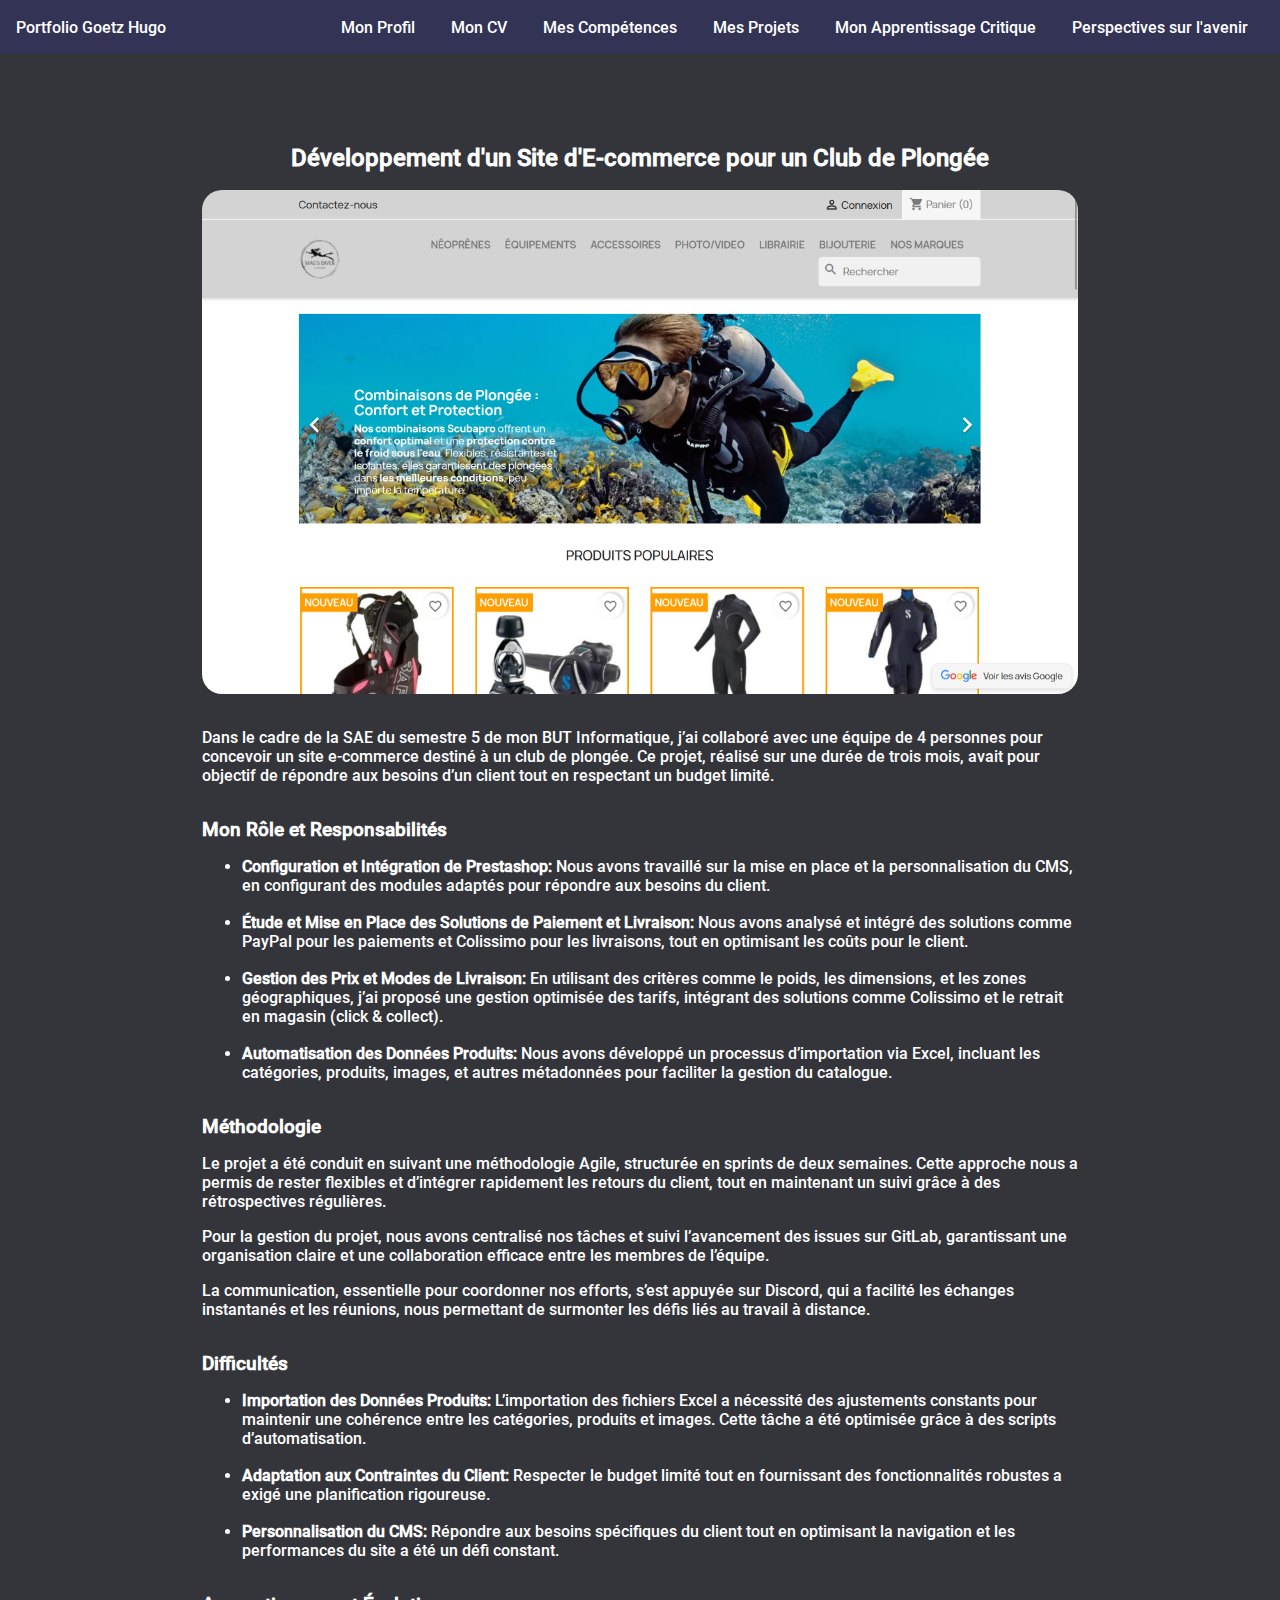
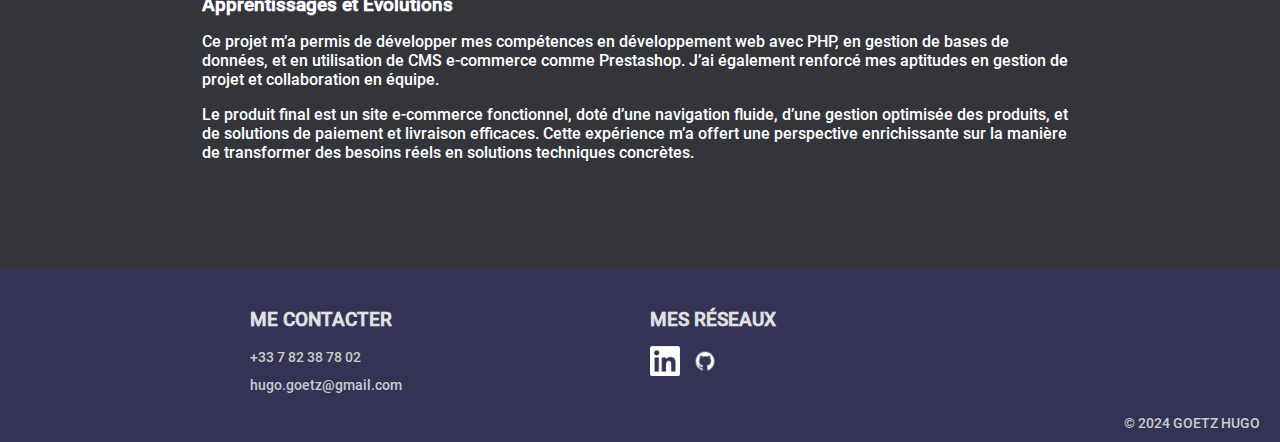
<file: html/projets/e-commercePlonger.html>
<!DOCTYPE html>
<html lang="fr">

<head>
    <link rel="stylesheet" href="../../css/style.css">
    <meta charset="UTF-8">
    <title></title>
</head>

<body>
<nav class="navbar">
    <div>
        Portfolio Goetz Hugo
    </div>
    <div class="lienNavbar">
        <div> <a href="../../index.html#">Mon Profil</a></div>
        <div> <a href="../../index.html#cv">Mon CV</a></div>
        <div> <a href="../../html#competence">Mes Compétences</a></div>
        <div class="menu-item">
            <a href="../../index.html#projet">Mes Projets</a>
            <div class="dropdown">
                <a href="../projets/machineASous.html">Machine à sous en ligne</a>
                <a href="../projets/e-commerce.html">Site d'E-commerce de Pokémon</a>
                <a href="../projets/cats.html">Stage au Crédit Agricole</a>
                <a href="../projets/e-commercePlonger.html">Site d'E-commerce de Plongée</a>
            </div>
        </div>
        <div> <a href='../apprentissageCritique/apprentissageCritique.html'>Mon Apprentissage Critique</a></div>
        <div> <a href="../../index.html#avenir">Perspectives sur l'avenir</a></div>
    </div>
    <div class="burger">
        <img src="../../img/burger.png" alt="burger">
        <div class="submenu-burger">
            <div> <a href="../../index.html#">Mon Profil</a></div>
            <div> <a href="../../index.html#cv">Mon CV</a></div>
            <div> <a href="../../index.html#competence">Mes Compétences</a></div>
            <div class="menu-item-burger">
                <a href="../../index.html#projet">Mes Projets</a>
                <div class="dropdown-burger">
                    <a href="../projets/machineASous.html">Machine à sous en ligne</a>
                    <a href="../projets/e-commerce.html">Site d'E-commerce de Pokémon</a>
                    <a href="../projets/cats.html">Stage au Crédit Agricole</a>
                    <a href="../projets/e-commercePlonger.html">Site d'E-commerce de Plongée</a>
                </div>
            </div>
            <div> <a href='../apprentissageCritique/apprentissageCritique.html'>Mon Apprentissage Critique</a></div>
            <div> <a href="../../index.html#avenir">Perspectives sur l'avenir</a></div>
        </div>
    </div>
</nav>
<main>
    <section>
        <article>
            <h2>Développement d'un Site d'E-commerce pour un Club de Plongée</h2>
            <br>
            <div class="projetImg">
                <img src="../../img/mag'sDiver1.png" alt="eCommerceImg">
                <img src="../../img/mag'sDiver2.png" alt="eCommerceImg">
                <img src="../../img/mag'sDiver3.png" alt="eCommerceImg">
            </div>
            <br>
            <p>
                Dans le cadre de la SAE du semestre 5 de mon BUT Informatique, j’ai collaboré avec une équipe de 4 personnes pour concevoir un site e-commerce destiné à un club de plongée. Ce projet, réalisé sur une durée de trois mois, avait pour objectif de répondre aux besoins d’un client tout en respectant un budget limité.
            </p>
            <br>
            <h3>Mon Rôle et Responsabilités</h3>
            <ul>
                <li><strong>Configuration et Intégration de Prestashop:</strong> Nous avons travaillé sur la mise en place et la personnalisation du CMS, en configurant des modules adaptés pour répondre aux besoins du client.</li><br>
                <li><strong>Étude et Mise en Place des Solutions de Paiement et Livraison:</strong> Nous avons analysé et intégré des solutions comme PayPal pour les paiements et Colissimo pour les livraisons, tout en optimisant les coûts pour le client.</li><br>
                <li><strong>Gestion des Prix et Modes de Livraison:</strong> En utilisant des critères comme le poids, les dimensions, et les zones géographiques, j’ai proposé une gestion optimisée des tarifs, intégrant des solutions comme Colissimo et le retrait en magasin (click & collect).</li><br>
                <li><strong>Automatisation des Données Produits:</strong> Nous avons développé un processus d’importation via Excel, incluant les catégories, produits, images, et autres métadonnées pour faciliter la gestion du catalogue.</li>

            </ul>
            <br>
            <h3>Méthodologie</h3>
            <p>Le projet a été conduit en suivant une méthodologie Agile, structurée en sprints de deux semaines. Cette approche nous a permis de rester flexibles et d’intégrer rapidement les retours du client, tout en maintenant un suivi grâce à des rétrospectives régulières.</p>
            <p>Pour la gestion du projet, nous avons centralisé nos tâches et suivi l’avancement des issues sur GitLab, garantissant une organisation claire et une collaboration efficace entre les membres de l’équipe.</p>
            <p>La communication, essentielle pour coordonner nos efforts, s’est appuyée sur Discord, qui a facilité les échanges instantanés et les réunions, nous permettant de surmonter les défis liés au travail à distance.</p>
            <br>
            <h3>Difficultés</h3>
            <ul>
                <li><strong>Importation des Données Produits:</strong> L’importation des fichiers Excel a nécessité des ajustements constants pour maintenir une cohérence entre les catégories, produits et images. Cette tâche a été optimisée grâce à des scripts d’automatisation.</li><br>
                <li><strong>Adaptation aux Contraintes du Client:</strong> Respecter le budget limité tout en fournissant des fonctionnalités robustes a exigé une planification rigoureuse.</li><br>
                <li><strong>Personnalisation du CMS:</strong> Répondre aux besoins spécifiques du client tout en optimisant la navigation et les performances du site a été un défi constant.</li>
            </ul>
            <br>
            <h3>Apprentissages et Évolutions</h3>
            <p>Ce projet m’a permis de développer mes compétences en développement web avec PHP, en gestion de bases de données, et en utilisation de CMS e-commerce comme Prestashop. J’ai également renforcé mes aptitudes en gestion de projet et collaboration en équipe.</p>
            <p>Le produit final est un site e-commerce fonctionnel, doté d’une navigation fluide, d’une gestion optimisée des produits, et de solutions de paiement et livraison efficaces. Cette expérience m’a offert une perspective enrichissante sur la manière de transformer des besoins réels en solutions techniques concrètes.</p>
        </article>
    </section>
</main>
</body>
<footer class="footer">
    <div class="footer-container">
        <div class="footer-section">
            <h3>ME CONTACTER</h3>
            <p>+33 7 82 38 78 02</p>
            <p>hugo.goetz@gmail.com</p>
        </div>
        <div class="footer-section">
            <h3>MES RÉSEAUX</h3>
            <div class="footer-icons">
                <a href="https://www.linkedin.com/in/hugo-goetz-a75272264/" target="_blank">
                    <img src="../../img/linkedin.png" alt="LinkedIn" class="footer-icon">
                </a>
                <a href="https://github.com/GoetzHugo" target="_blank">
                    <img src="../../img/github.png" alt="GitHub" class="footer-icon">
                </a>
            </div>
        </div>
    </div>
    <div class="footer-copyright">
        © 2024 GOETZ HUGO
    </div>
</footer>
</html>
</file>
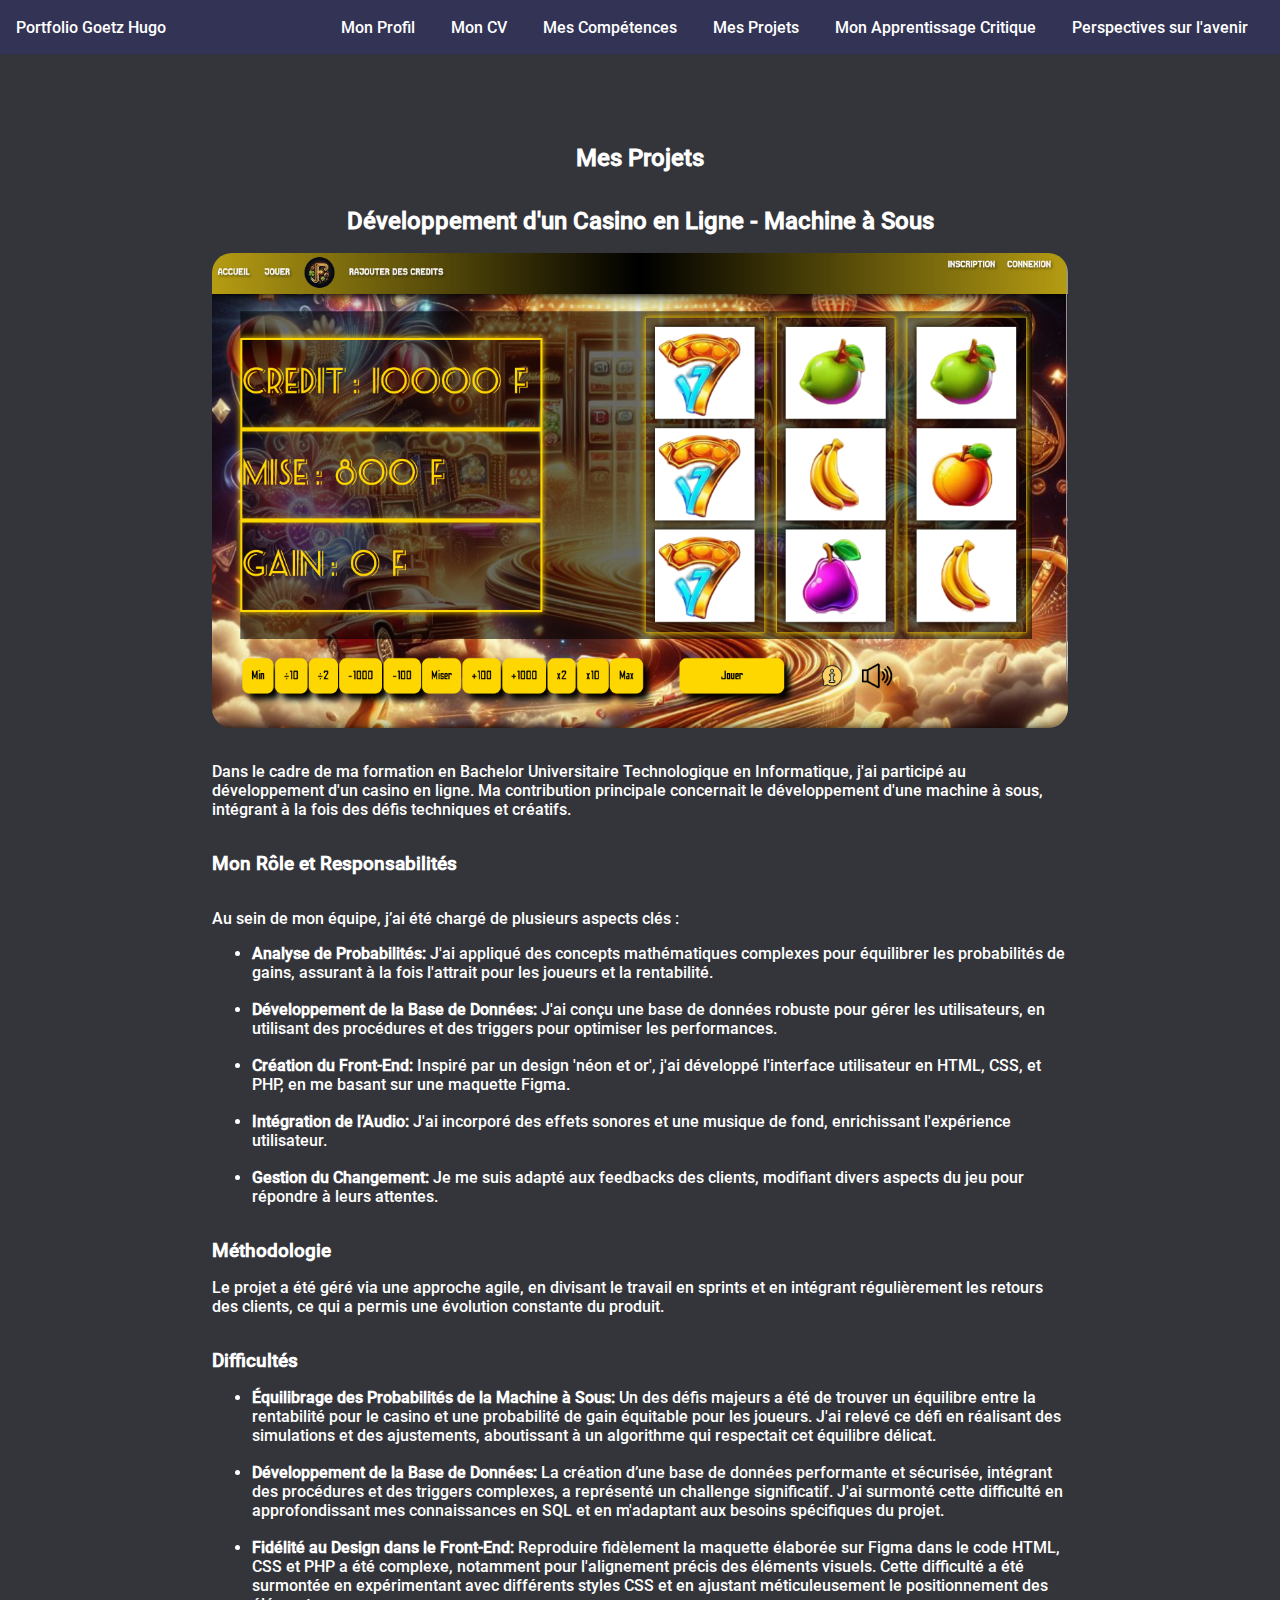
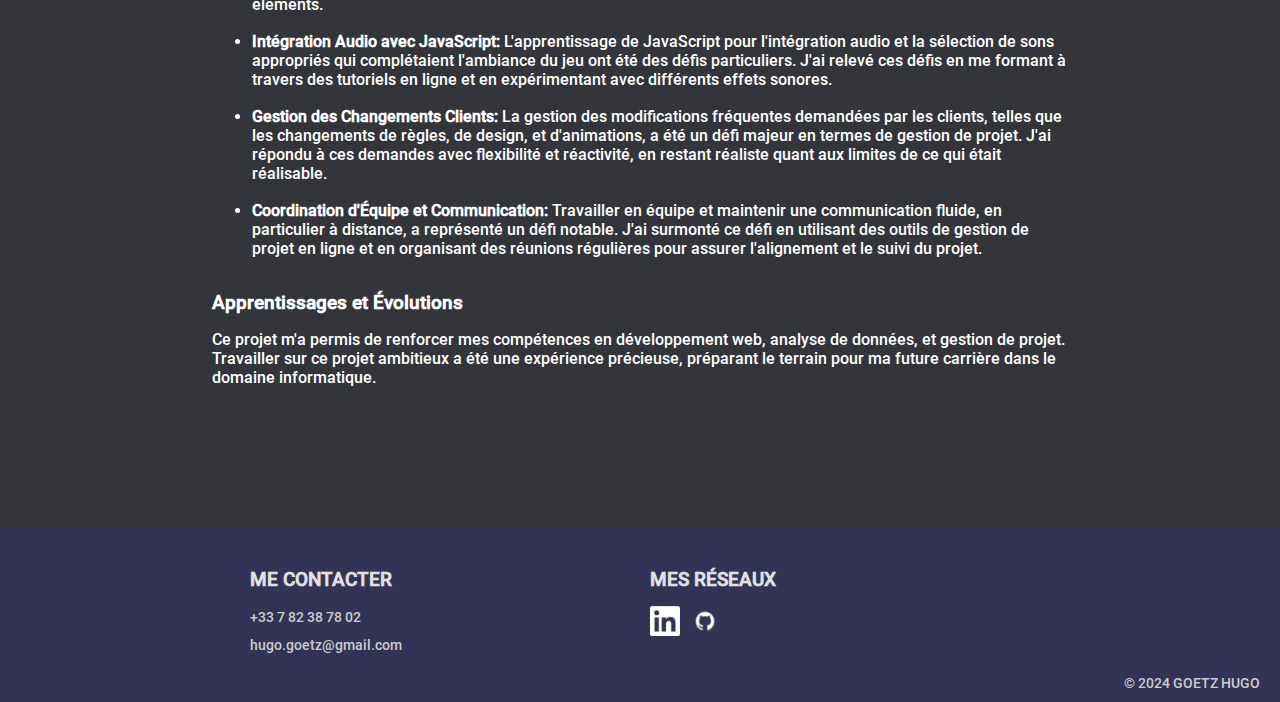
<file: html/projets/machineASous.html>
<!DOCTYPE html>
<html lang="fr">

<head>
    <link rel="stylesheet" href="../../css/style.css">
    <meta charset="UTF-8">
    <title></title>
</head>

<body>
<nav class="navbar">
    <div>
        Portfolio Goetz Hugo
    </div>
    <div class="lienNavbar">
        <div> <a href="../../index.html#">Mon Profil</a></div>
        <div> <a href="../../index.html#cv">Mon CV</a></div>
        <div> <a href="../../html#competence">Mes Compétences</a></div>
        <div class="menu-item">
            <a href="../../index.html#projet">Mes Projets</a>
            <div class="dropdown">
                <a href="../projets/machineASous.html">Machine à sous en ligne</a>
                <a href="../projets/e-commerce.html">Site d'E-commerce de Pokémon</a>
                <a href="../projets/cats.html">Stage au Crédit Agricole</a>
                <a href="../projets/e-commercePlonger.html">Site d'E-commerce de Plongée</a>
            </div>
        </div>
        <div> <a href='../apprentissageCritique/apprentissageCritique.html'>Mon Apprentissage Critique</a></div>
        <div> <a href="../../index.html#avenir">Perspectives sur l'avenir</a></div>
    </div>
    <div class="burger">
        <img src="../../img/burger.png" alt="burger">
        <div class="submenu-burger">
            <div> <a href="../../index.html#">Mon Profil</a></div>
            <div> <a href="../../index.html#cv">Mon CV</a></div>
            <div> <a href="../../index.html#competence">Mes Compétences</a></div>
            <div class="menu-item-burger">
                <a href="../../index.html#projet">Mes Projets</a>
                <div class="dropdown-burger">
                    <a href="../projets/machineASous.html">Machine à sous en ligne</a>
                    <a href="../projets/e-commerce.html">Site d'E-commerce de Pokémon</a>
                    <a href="../projets/cats.html">Stage au Crédit Agricole</a>
                    <a href="../projets/e-commercePlonger.html">Site d'E-commerce de Plongée</a>
                </div>
            </div>
            <div> <a href='../apprentissageCritique/apprentissageCritique.html'>Mon Apprentissage Critique</a></div>
            <div> <a href="../../index.html#avenir">Perspectives sur l'avenir</a></div>
        </div>
    </div>
</nav>
<main>
    <section>
        <article>
            <h2>Mes Projets</h2>
            <article>
                <h2>Développement d'un Casino en Ligne - Machine à Sous</h2>
                <br>
                <div class="projetImg">
                    <img src="../../img/machineASous.png" alt="casinoImg">
                    <img src="../../img/stats.png" alt="casinoImg">
                </div>
                <br>
                <p>
                    Dans le cadre de ma formation en Bachelor Universitaire Technologique en Informatique, j'ai participé au développement d'un casino en ligne. Ma contribution principale concernait le développement d'une machine à sous, intégrant à la fois des défis techniques et créatifs.
                </p>
                <br>
                <h3>Mon Rôle et Responsabilités</h3>
                <br>
                <p>Au sein de mon équipe, j’ai été chargé de plusieurs aspects clés :</p>
                <ul>
                    <li><strong>Analyse de Probabilités:</strong> J'ai appliqué des concepts mathématiques complexes pour équilibrer les probabilités de gains, assurant à la fois l'attrait pour les joueurs et la rentabilité.</li><br>
                    <li><strong>Développement de la Base de Données:</strong> J'ai conçu une base de données robuste pour gérer les utilisateurs, en utilisant des procédures et des triggers pour optimiser les performances.</li><br>
                    <li><strong>Création du Front-End:</strong> Inspiré par un design 'néon et or', j'ai développé l'interface utilisateur en HTML, CSS, et PHP, en me basant sur une maquette Figma.</li><br>
                    <li><strong>Intégration de l’Audio:</strong> J'ai incorporé des effets sonores et une musique de fond, enrichissant l'expérience utilisateur.</li><br>
                    <li><strong>Gestion du Changement:</strong> Je me suis adapté aux feedbacks des clients, modifiant divers aspects du jeu pour répondre à leurs attentes.</li>
                </ul>
                <br>
                <h3>Méthodologie</h3>
                <p>Le projet a été géré via une approche agile, en divisant le travail en sprints et en intégrant régulièrement les retours des clients, ce qui a permis une évolution constante du produit.</p>
                <br>
                <h3>Difficultés</h3>
                <ul>
                    <li><strong>Équilibrage des Probabilités de la Machine à Sous:</strong> Un des défis majeurs a été de trouver un équilibre entre la rentabilité pour le casino et une probabilité de gain équitable pour les joueurs. J'ai relevé ce défi en réalisant des simulations et des ajustements, aboutissant à un algorithme qui respectait cet équilibre délicat.</li><br>

                    <li><strong>Développement de la Base de Données:</strong> La création d’une base de données performante et sécurisée, intégrant des procédures et des triggers complexes, a représenté un challenge significatif. J'ai surmonté cette difficulté en approfondissant mes connaissances en SQL et en m'adaptant aux besoins spécifiques du projet.</li><br>

                    <li><strong>Fidélité au Design dans le Front-End:</strong> Reproduire fidèlement la maquette élaborée sur Figma dans le code HTML, CSS et PHP a été complexe, notamment pour l'alignement précis des éléments visuels. Cette difficulté a été surmontée en expérimentant avec différents styles CSS et en ajustant méticuleusement le positionnement des éléments.</li><br>

                    <li><strong>Intégration Audio avec JavaScript:</strong> L'apprentissage de JavaScript pour l'intégration audio et la sélection de sons appropriés qui complétaient l'ambiance du jeu ont été des défis particuliers. J'ai relevé ces défis en me formant à travers des tutoriels en ligne et en expérimentant avec différents effets sonores.</li><br>

                    <li><strong>Gestion des Changements Clients:</strong> La gestion des modifications fréquentes demandées par les clients, telles que les changements de règles, de design, et d'animations, a été un défi majeur en termes de gestion de projet. J'ai répondu à ces demandes avec flexibilité et réactivité, en restant réaliste quant aux limites de ce qui était réalisable.</li><br>

                    <li><strong>Coordination d'Équipe et Communication:</strong> Travailler en équipe et maintenir une communication fluide, en particulier à distance, a représenté un défi notable. J'ai surmonté ce défi en utilisant des outils de gestion de projet en ligne et en organisant des réunions régulières pour assurer l'alignement et le suivi du projet.</li>
                </ul>
                <br>
                <h3>Apprentissages et Évolutions</h3>
                <p>Ce projet m'a permis de renforcer mes compétences en développement web, analyse de données, et gestion de projet. Travailler sur ce projet ambitieux a été une expérience précieuse, préparant le terrain pour ma future carrière dans le domaine informatique.</p>
            </article>
        </article>
    </section>
</main>
</body>
<footer class="footer">
    <div class="footer-container">
        <div class="footer-section">
            <h3>ME CONTACTER</h3>
            <p>+33 7 82 38 78 02</p>
            <p>hugo.goetz@gmail.com</p>
        </div>
        <div class="footer-section">
            <h3>MES RÉSEAUX</h3>
            <div class="footer-icons">
                <a href="https://www.linkedin.com/in/hugo-goetz-a75272264/" target="_blank">
                    <img src="../../img/linkedin.png" alt="LinkedIn" class="footer-icon">
                </a>
                <a href="https://github.com/GoetzHugo" target="_blank">
                    <img src="../../img/github.png" alt="GitHub" class="footer-icon">
                </a>
            </div>
        </div>
    </div>
    <div class="footer-copyright">
        © 2024 GOETZ HUGO
    </div>
</footer>
</html>
</file>
<file: css/style.css>
* {
    box-sizing:border-box;
}
html {
    scroll-behavior: smooth;
    scroll-margin-top: 54px;
}
h1,h2,h3{
    margin: 0;
}
@font-face {
    font-family: Roboto;
    src: url(../font/Roboto-Medium.ttf);
}
p,h1,h2,h3,a,legend,input,textarea,li,div{
    font-family: Roboto, serif;
}

.projetImg{
    display: flex;
    overflow-x: auto;
    scroll-snap-type: x mandatory;
}

.projetImg img{
    max-width: 100%;
    border-radius: 20px;
    margin-right: 1rem;
    scroll-snap-align: start;
}

.projetImgRDU {
    display: flex;
    justify-content: center;
    align-items: center;
    overflow-x: auto;
    scroll-snap-type: x mandatory;
    height: 100%;
}

.projetImgRDU img{
    max-width: 30%;
    border-radius: 20px;
    margin-right: 1rem;
    scroll-snap-align: start;
}

.disclaimer {
    font-size: 0.9em;
    color: #d0d5d8;
    margin: 10px 20px;
}

h1{
    font-size: 28px;
}


h2,h1{
    text-align: center;
}



body {
    margin: 0;
    padding : 0;
    background-color: #34353b;
}

.navbar {
    display :flex;
    justify-content: space-between;
    align-items: center ;
    background-color: #335;
    color : white;
    position: sticky;
    top: 0;
    padding: 1rem;
    height: 54px;
    z-index: 10;

}
.titre {
    font-size: 1.5rem;
    padding-left : 10px;
    min-width: fit-content;
    color: white !important;
    text-decoration: none;
}

.lienNavbar div {
    display: inline-block;
}
.lienNavbar a {
    text-decoration: none;
    color : white;
    padding: 1rem;
    display: block;
}
.lienNavbar a:hover,
.submenu-burger a:hover{
    color: black;
    background-color: #eaebed;

    transition: all 600ms;
}

.burger {
    display: none;
    width: 50px;
    height: 50px;
    position: relative;
}
.burger:hover .submenu-burger {
    display: block;
    flex-direction: column;
    align-items: center;
}
img[alt="burger"]{
    width: 40px;
    height: auto;
}
.submenu-burger {
    padding: 5px;
    top: 50px;
    right: 0;
    display: none;
    position: absolute;
    background-color: #335;
    box-shadow: 1px 5px 10px 0 rgba(0,0,0,.8);
}
.submenu-burger a {
    text-decoration: none;
    color : white;
    padding: 1rem;
    display: block;
    white-space: nowrap;
}

.menu-item {
    position: relative;
}

.menu-item .dropdown {
    display: none;
    position: absolute;
    top: 100%;
    left: 0;
    background-color: #335;
    box-shadow: 0 4px 6px rgba(0, 0, 0, 0.1);
    border-radius: 5px;
    z-index: 1000;
}

.menu-item:hover .dropdown {
    display: block;
}

.menu-item .dropdown a {
    display: block;
    padding: 10px 20px;
    text-decoration: none;
    color: white;
    transition: background-color 0.3s ease;
    white-space: nowrap;
}

.menu-item .dropdown a:hover {
    background-color: #f0f0f0;
    color: black;
}


.menu-item-burger {
    position: relative;
}

.menu-item-burger .dropdown-burger {
    display: none;
    position: absolute;
    top: 0;
    right: 100%;
    background-color: #335;
    box-shadow: 0 4px 6px rgba(0, 0, 0, 0.1);
    border-radius: 5px;
    z-index: 1000;
}

.menu-item-burger:hover .dropdown-burger {
    display: block;
}

.menu-item-burger .dropdown-burger a {
    display: block;
    padding: 10px 20px;
    text-decoration: none;
    color: white;
    transition: background-color 0.3s ease;
    white-space: nowrap;
}

.menu-item-burger .dropdown-burger a:hover {
    background-color: #f0f0f0;
    color: black;
}

main{
    margin: 80px 15%;
}
article{
    margin: 25px 0;
    padding: 10px;
    border-radius: 20px;
    color: white;
}

.profil article, .avenir article{
    background-color: #3d3e42;
}


a > article:hover {
    border-color: #335;
}
.groupe{
    background-color: #181A1B;
}
main > a{
    color: black !important;
    text-decoration: none;
}


.footer {
    background-color: #335;
    color: #fff;
    padding: 40px 20px;
    position: relative;
    font-family: Arial, sans-serif;
}

.footer-container {
    display: flex;
    justify-content: space-between;
    flex-wrap: wrap;
    margin: 0 auto;
    max-width: 800px;
}


.footer-section {
    flex: 1;
    margin: 0 10px;
    min-width: 200px;
}


.footer-section h3 {
    font-size: 1.2rem;
    margin-bottom: 15px;
    color: #e0e0e0;
    text-transform: uppercase;
}

.footer-icons {
    display: flex;
    gap: 10px;
}

.footer-icon {
    width: 30px;
    height: 30px;
    filter: brightness(0) invert(1);
    transition: transform 0.3s ease, filter 0.3s ease;
}

.footer-icon:hover {
    transform: scale(1.2);
    filter: brightness(1.5);
}

.footer-section p {
    font-size: 0.9rem;
    line-height: 1.6;
    margin: 5px 0;
    color: #ccc;
}

.footer-copyright {
    position: absolute;
    bottom: 10px;
    right: 20px;
    font-size: 0.9rem;
    color: #ccc;
}

@media screen and (max-width: 768px) {
    .footer-container {
        flex-direction: column;
        text-align: center;
        align-content: center;
    }

    .footer-section {
        margin-bottom: 20px;
    }

    .footer-icons {
        justify-content: center;
        display: flex;
        gap: 10px;
    }
}

.photo-profil {
    text-align: center;
    margin-bottom: 20px;
}

.photo-profil img {
    width: 150px;
    height: 150px;
    border-radius: 50%;
    object-fit: cover;
    border: 4px solid #ddd;
    box-shadow: 0 4px 6px rgba(0, 0, 0, 0.1);
}

.photo-profil h2 {
    font-size: 1.5rem;
    margin-top: 10px;
    color: #fbfbfb;
}

.cv-section {
    background-color: #3d3e42;
    padding: 20px;
    border-radius: 5px;
    margin: 20px auto;
    max-width: 800px;
    text-align: center;
    box-shadow: 0 4px 6px rgba(0, 0, 0, 0.1);
}

.cv-container p {
    font-size: 1rem;
    color: #fbfbfb;
    line-height: 1.5;
    margin-bottom: 20px;
}

.cv-btn {
    height: 48px;
    width: auto;
    background-color: transparent;
    border: 2px solid #fec86a;
    border-radius: 8px;
    color: #fec86a;
    font-size: 16px;
    transition: all ease 0.5s;
    text-align: center;
    text-decoration: none;
}

.cv-btn:hover{
    background-color: #fec86a;
    color: #34353b;
    cursor: pointer;
    transition: box-shadow 0.3s ease, transform 0.3s ease;
}

.linkedin {
    height: 5%;
    width: 5%;
}

.github {
    height: 5%;
    width: 5%;
}

.linkedin, .github {
    cursor: pointer;
    transition: box-shadow 0.3s ease, transform 0.3s ease;
}

.linkedin:hover, .github:hover {
    transform: scale(1.1);
}


.ap article{
    text-align: center;
}

.skills {
    display: flex;
    flex-direction: column;
    align-items: center;
    justify-content: center;
    width: 100%;
}

.skills h2 {
    font-weight: 700;
    color: #fbfbfb;
}

.cards {
    display: flex;
    align-items: center;
    width: 100%;
    flex-wrap: wrap;
    justify-content: center;
    margin-top: 50px;
    gap: 2.5vh;
}

.skill-card {
    height: 15vw;
    width: 15vw;
    background-color: #3d3e42;
    border-radius: 20px;
    display: flex;
    flex-direction: column;
    overflow: hidden;
    align-items: center;
    justify-content: center;
    gap: 2.5vh;
    transition: all ease 0.5s;
}

.skill-card:hover {
    background-color: #fec86a;
}

.skill-card img {
    height: 5.0vw;
    width: 5.0vw;
    object-fit: contain;
}

.skill-card h2 {
    font-size: 15px;
    font-weight: 400;
    color: #fbfbfb;
}

.portfolio {
    display: flex;
    flex-direction: column;
    align-items: center;
    justify-content: center;
    padding: 50px 100px;
}

.portfolio h2 {
    font-weight: 700;
    color: #fbfbfb;
}

.portfolio-cards {
    display: grid;
    grid-template-columns: auto auto auto;
    margin-top: 50px;
    gap: 2.5vh;
}

.portfolio-card {
    position: relative;
    height: 30vw;
    width: 30vw;
    background-color: #3d3e42;
    border-radius: 20px;
    overflow: hidden;
    align-items: center;
    justify-content: center;
    gap: 2.5vh;
    transition: all ease 0.5s;
}

.portfolio-card img {
    position: relative;
    height: 30vw;
    width: 30vw;
    object-fit: cover;
}

.portfolio-card .overlay {
    position: absolute;
    top: 50%;
    left: 50%;
    transform: translate(-50%, -50%);
    display: flex;
    flex-direction: column;
    gap: 2.5vh;
    height: 30vw;
    width: 30vw;
    background-color: #34353ba2;
    align-items: center;
    justify-content: center;
    padding: 24px;
    opacity: 0;
    transition: all ease 0.5s;
}

.portfolio-card .overlay h3 {
    color: #fbfbfb;
    font-size: 24px;
}

.portfolio-card .overlay p {
    color: #fbfbfb;
    font-size: 16px;
    text-align: center;
}

.portfolio-card .overlay button {
    height: 36px;
    width: 108px;
    background-color: #fec86a;
    border: 1px solid #fec86a;
    border-radius: 8px;
    color: #34353b;
    font-size: 12px;
    transition: all ease 0.5s;
    cursor: pointer;
}

.portfolio-card .overlay:hover {
    opacity: 1;
}

.portfolio a{
    height: 40px;
    line-height: 40px;
    width: 120px;
    background-color: #fec86a;
    border: 1px solid #fec86a;
    border-radius: 8px;
    color: #34353b;
    font-size: 16px;
    font-weight: 500;
    cursor: pointer;
    text-align: center;
    transition: all ease 0.5s;
    text-decoration: none;
}

.portfolio a:hover{
    background-color: #cc9e4e;
}

.rdu {
    display: flex;
    justify-content: center;
}

@media screen and (max-width:1200px) {
    .lienNavbar{
        display: none;
    }
    .burger {
        display: flex;
        align-items: center;
        justify-content: center;
    }
    main {
        margin: 60px 15px 50px 15px !important;
    }
}
</file>
